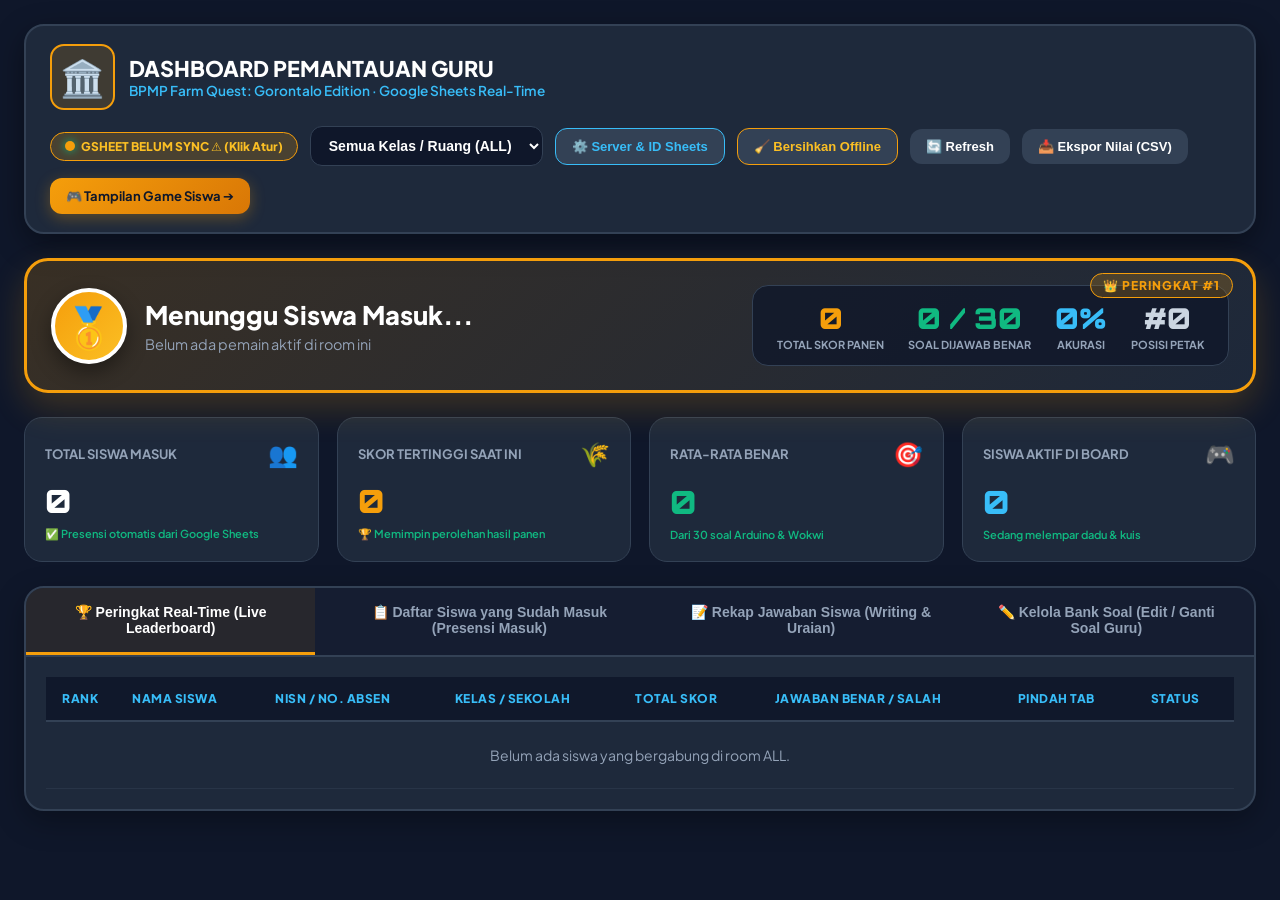
<file: dashboard-guru.html>
<!DOCTYPE html>
<html lang="id">
<head>
  <meta charset="UTF-8">
  <meta name="viewport" content="width=device-width, initial-scale=1.0">
  <title>Dashboard Guru · Pemantauan Multi-Player BPMP Farm Quest Gorontalo</title>
  
  <!-- Google Fonts -->
  <link rel="preconnect" href="https://fonts.googleapis.com">
  <link rel="preconnect" href="https://fonts.gstatic.com" crossorigin>
  <link href="https://fonts.googleapis.com/css2?family=Orbitron:wght@700;900&family=Plus+Jakarta+Sans:wght@500;600;700;800&display=swap" rel="stylesheet">

  <style>
    :root {
      --bg-dark: #0f172a;
      --card-bg: #1e293b;
      --card-border: #334155;
      --bpmp-gold: #f59e0b;
      --bpmp-green: #10b981;
      --bpmp-blue: #38bdf8;
      --bpmp-red: #ef4444;
      --text-main: #f8fafc;
      --text-muted: #94a3b8;
    }

    * { box-sizing: border-box; margin: 0; padding: 0; }
    body {
      background: var(--bg-dark);
      color: var(--text-main);
      font-family: 'Plus Jakarta Sans', system-ui, sans-serif;
      min-height: 100vh;
      padding: 24px;
    }

    /* Top Navigation Header */
    .dashboard-header {
      display: flex;
      justify-content: space-between;
      align-items: center;
      flex-wrap: wrap;
      gap: 16px;
      background: var(--card-bg);
      border: 2px solid var(--card-border);
      border-radius: 20px;
      padding: 18px 24px;
      margin-bottom: 24px;
      box-shadow: 0 10px 30px rgba(0,0,0,0.4);
    }

    .brand-title-area {
      display: flex;
      align-items: center;
      gap: 14px;
    }

    .brand-logo-icon {
      font-size: 36px;
      background: rgba(245, 158, 11, 0.15);
      border: 2px solid var(--bpmp-gold);
      border-radius: 14px;
      padding: 8px;
      display: flex;
      align-items: center;
      justify-content: center;
    }

    .brand-h1 {
      font-size: 1.35rem;
      font-weight: 800;
      color: #fff;
      display: flex;
      align-items: center;
      gap: 8px;
    }

    .brand-sub {
      font-size: 0.85rem;
      color: var(--bpmp-blue);
      font-weight: 600;
    }

    /* Room & Sync Controls */
    .controls-group {
      display: flex;
      align-items: center;
      gap: 12px;
      flex-wrap: wrap;
    }

    .room-selector {
      background: #0f172a;
      border: 1px solid var(--card-border);
      color: #fff;
      padding: 10px 14px;
      border-radius: 12px;
      font-size: 14px;
      font-weight: 700;
      outline: none;
    }

    .btn-action {
      background: var(--card-border);
      color: #fff;
      border: none;
      border-radius: 12px;
      padding: 10px 16px;
      font-size: 13px;
      font-weight: 700;
      cursor: pointer;
      display: flex;
      align-items: center;
      gap: 6px;
      transition: all 0.2s;
    }

    .btn-action:hover {
      background: #475569;
      transform: translateY(-2px);
    }

    .btn-gold {
      background: linear-gradient(135deg, #f59e0b, #d97706);
      color: #0f172a;
      box-shadow: 0 4px 15px rgba(245, 158, 11, 0.3);
    }

    .btn-gold:hover {
      filter: brightness(1.15);
    }

    .live-indicator {
      display: flex;
      align-items: center;
      gap: 6px;
      background: rgba(16, 185, 129, 0.15);
      border: 1px solid var(--bpmp-green);
      color: var(--bpmp-green);
      font-size: 12px;
      font-weight: 800;
      padding: 6px 14px;
      border-radius: 20px;
    }

    .pulse-dot {
      width: 10px;
      height: 10px;
      background-color: var(--bpmp-green);
      border-radius: 50%;
      box-shadow: 0 0 10px var(--bpmp-green);
      animation: pulse 1.5s infinite;
    }

    @keyframes pulse {
      0%, 100% { opacity: 1; transform: scale(1); }
      50% { opacity: 0.4; transform: scale(1.3); }
    }

    /* SPOTLIGHT JUARA 1 (URUTAN PERTAMA) */
    .spotlight-leader-card {
      background: linear-gradient(135deg, rgba(245, 158, 11, 0.18) 0%, rgba(30, 41, 59, 0.95) 100%);
      border: 3px solid var(--bpmp-gold);
      border-radius: 24px;
      padding: 24px;
      margin-bottom: 24px;
      display: flex;
      align-items: center;
      justify-content: space-between;
      flex-wrap: wrap;
      gap: 20px;
      position: relative;
      overflow: hidden;
      box-shadow: 0 15px 35px rgba(245, 158, 11, 0.2);
    }

    .spotlight-leader-card::before {
      content: "👑 PERINGKAT #1";
      position: absolute;
      top: 12px;
      right: 20px;
      font-size: 12px;
      font-weight: 900;
      color: var(--bpmp-gold);
      background: rgba(245, 158, 11, 0.2);
      border: 1px solid var(--bpmp-gold);
      padding: 4px 12px;
      border-radius: 20px;
      letter-spacing: 1px;
    }

    .leader-profile {
      display: flex;
      align-items: center;
      gap: 18px;
    }

    .leader-avatar-circle {
      width: 76px;
      height: 76px;
      border-radius: 50%;
      background: linear-gradient(135deg, #f59e0b, #fbbf24);
      border: 4px solid #fff;
      display: flex;
      align-items: center;
      justify-content: center;
      font-size: 40px;
      box-shadow: 0 8px 20px rgba(0,0,0,0.4);
    }

    .leader-name {
      font-size: 1.6rem;
      font-weight: 900;
      color: #fff;
      margin-bottom: 4px;
    }

    .leader-meta {
      font-size: 0.9rem;
      color: var(--text-muted);
    }

    .leader-scores {
      display: flex;
      gap: 24px;
      background: rgba(15, 23, 42, 0.8);
      border: 1px solid var(--card-border);
      border-radius: 16px;
      padding: 14px 24px;
      text-align: center;
    }

    .leader-metric-val {
      font-size: 1.8rem;
      font-weight: 900;
      color: var(--bpmp-gold);
      font-family: 'Orbitron', monospace;
    }

    .leader-metric-lbl {
      font-size: 11px;
      font-weight: 700;
      color: var(--text-muted);
      text-transform: uppercase;
      margin-top: 2px;
    }

    /* 4 Metric Stat Cards */
    .metrics-grid {
      display: grid;
      grid-template-columns: repeat(auto-fit, minmax(220px, 1fr));
      gap: 18px;
      margin-bottom: 24px;
    }

    .metric-card {
      background: var(--card-bg);
      border: 1px solid var(--card-border);
      border-radius: 18px;
      padding: 20px;
      display: flex;
      flex-direction: column;
      justify-content: space-between;
    }

    .metric-header {
      display: flex;
      justify-content: space-between;
      align-items: center;
      margin-bottom: 12px;
    }

    .metric-title {
      font-size: 13px;
      font-weight: 700;
      color: var(--text-muted);
    }

    .metric-icon {
      font-size: 24px;
    }

    .metric-value {
      font-size: 2rem;
      font-weight: 900;
      color: #fff;
      font-family: 'Orbitron', sans-serif;
    }

    .metric-footer {
      font-size: 11px;
      color: var(--bpmp-green);
      font-weight: 600;
      margin-top: 6px;
    }

    /* Main Table Container & Tabs */
    .content-card {
      background: var(--card-bg);
      border: 2px solid var(--card-border);
      border-radius: 20px;
      overflow: hidden;
      box-shadow: 0 10px 30px rgba(0,0,0,0.3);
    }

    .tabs-header {
      display: flex;
      border-bottom: 2px solid var(--card-border);
      background: rgba(15, 23, 42, 0.6);
    }

    .tab-btn {
      padding: 16px 24px;
      background: transparent;
      border: none;
      color: var(--text-muted);
      font-size: 14px;
      font-weight: 800;
      cursor: pointer;
      display: flex;
      align-items: center;
      gap: 8px;
      border-bottom: 3px solid transparent;
      transition: all 0.2s;
    }

    .tab-btn.active {
      color: #fff;
      border-bottom-color: var(--bpmp-gold);
      background: rgba(245, 158, 11, 0.08);
    }

    .tab-content {
      display: none;
      padding: 20px;
    }

    .tab-content.active {
      display: block;
    }

    /* Tables */
    .styled-table {
      width: 100%;
      border-collapse: collapse;
      text-align: left;
    }

    .styled-table th {
      background: rgba(15, 23, 42, 0.9);
      color: var(--bpmp-blue);
      font-size: 12px;
      font-weight: 800;
      text-transform: uppercase;
      letter-spacing: 0.5px;
      padding: 14px 16px;
      border-bottom: 2px solid var(--card-border);
    }

    .styled-table td {
      padding: 14px 16px;
      border-bottom: 1px solid rgba(51, 65, 85, 0.5);
      font-size: 14px;
      color: #cbd5e1;
    }

    .styled-table tr:hover {
      background: rgba(51, 65, 85, 0.3);
    }

    .rank-badge {
      display: inline-flex;
      align-items: center;
      justify-content: center;
      width: 32px;
      height: 32px;
      border-radius: 50%;
      font-weight: 900;
      font-size: 14px;
    }

    .rank-1 { background: #f59e0b; color: #0f172a; box-shadow: 0 0 10px rgba(245, 158, 11, 0.6); }
    .rank-2 { background: #94a3b8; color: #0f172a; }
    .rank-3 { background: #b45309; color: #fff; }
    .rank-other { background: #334155; color: #cbd5e1; }

    .accuracy-bar-box {
      display: flex;
      align-items: center;
      gap: 8px;
    }

    .accuracy-bar {
      width: 90px;
      height: 8px;
      background: #ef4444;
      border-radius: 4px;
      overflow: hidden;
    }

    .accuracy-fill {
      height: 100%;
      background: #10b981;
    }

    .status-pill {
      display: inline-block;
      padding: 4px 10px;
      border-radius: 12px;
      font-size: 11px;
      font-weight: 800;
    }

    .status-playing { background: rgba(56, 189, 248, 0.15); color: #38bdf8; border: 1px solid #38bdf8; }
    .status-finished { background: rgba(16, 185, 129, 0.15); color: #34d399; border: 1px solid #10b981; }
    .status-online { background: rgba(245, 158, 11, 0.15); color: #fbbf24; border: 1px solid #f59e0b; }

    @media (max-width: 768px) {
      .dashboard-header { flex-direction: column; align-items: flex-start; }
      .spotlight-leader-card { flex-direction: column; align-items: flex-start; }
      .leader-scores { width: 100%; justify-content: space-around; }
    }
  </style>
</head>
<body>

  <!-- Top Header Navigation -->
  <header class="dashboard-header">
    <div class="brand-title-area">
      <div class="brand-logo-icon">🏛️</div>
      <div>
        <h1 class="brand-h1">DASHBOARD PEMANTAUAN GURU</h1>
        <div class="brand-sub">BPMP Farm Quest: Gorontalo Edition · Google Sheets Real-Time</div>
      </div>
    </div>

    <!-- Controls -->
    <div class="controls-group">
      <div id="indicator-sync" class="live-indicator" style="cursor: pointer;" title="Klik untuk membuka Konfigurasi Server / Sheets">
        <span class="pulse-dot"></span>
        <span id="live-status-text">MENGECEK KONEKSI...</span>
      </div>

      <select id="select-room-id" class="room-selector">
        <option value="ALL" selected>Semua Kelas / Ruang (ALL)</option>
        <option value="SMP-VII-A">Kelas VII-A (SMP)</option>
        <option value="SMP-VII-B">Kelas VII-B (SMP)</option>
        <option value="SMA-SNT-XA">Kelas X-A (SMA)</option>
        <option value="SMA-SNT-XB">Kelas X-B (SMA)</option>
        <option value="ENG-CLASS-A">Kelas Bahasa Inggris</option>
      </select>

      <button id="btn-open-config-modal" class="btn-action" style="border: 1px solid var(--bpmp-blue); color: #38bdf8;">
        ⚙️ Server & ID Sheets
      </button>

      <button id="btn-clear-offline" class="btn-action" style="border: 1px solid #f59e0b; color: #fbbf24;" title="Hapus nama siswa yang sudah selesai atau tidak aktif">
        🧹 Bersihkan Offline
      </button>

      <button id="btn-manual-refresh" class="btn-action">
        🔄 Refresh
      </button>

      <button id="btn-export-csv" class="btn-action">
        📥 Ekspor Nilai (CSV)
      </button>

      <a id="nav-btn-game-siswa" href="./" target="_blank" class="btn-action btn-gold" style="text-decoration: none;">
        🎮 Tampilan Game Siswa ➔
      </a>
    </div>
  </header>

  <!-- ========================================================================
       SPOTLIGHT JUARA 1 / URUTAN PERTAMA KARENA JAWAB BENAR
       ======================================================================== -->
  <section id="spotlight-leader-section" class="spotlight-leader-card">
    <div class="leader-profile">
      <div id="leader-avatar" class="leader-avatar-circle">🥇</div>
      <div>
        <div id="leader-name" class="leader-name">Menunggu Siswa Masuk...</div>
        <div id="leader-institution" class="leader-meta">Instansi: - · NIM/ID: -</div>
      </div>
    </div>

    <div class="leader-scores">
      <div>
        <div id="leader-score" class="leader-metric-val">0</div>
        <div class="leader-metric-lbl">Total Skor Panen</div>
      </div>
      <div>
        <div id="leader-correct" class="leader-metric-val" style="color: var(--bpmp-green);">0 / 30</div>
        <div class="leader-metric-lbl">Soal Dijawab Benar</div>
      </div>
      <div>
        <div id="leader-accuracy" class="leader-metric-val" style="color: var(--bpmp-blue);">0%</div>
        <div class="leader-metric-lbl">Akurasi</div>
      </div>
      <div>
        <div id="leader-tile" class="leader-metric-val" style="color: #cbd5e1;">#0</div>
        <div class="leader-metric-lbl">Posisi Petak</div>
      </div>
    </div>
  </section>

  <!-- ========================================================================
       4 STAT METRIC CARDS
       ======================================================================== -->
  <div class="metrics-grid">
    <!-- Card 1: Total Hadir / Masuk -->
    <div class="metric-card">
      <div class="metric-header">
        <span class="metric-title">TOTAL SISWA MASUK</span>
        <span class="metric-icon">👥</span>
      </div>
      <div id="metric-total-joined" class="metric-value">0</div>
      <div class="metric-footer">✅ Presensi otomatis dari Google Sheets</div>
    </div>

    <!-- Card 2: Skor Tertinggi -->
    <div class="metric-card">
      <div class="metric-header">
        <span class="metric-title">SKOR TERTINGGI SAAT INI</span>
        <span class="metric-icon">🌾</span>
      </div>
      <div id="metric-top-score" class="metric-value" style="color: var(--bpmp-gold);">0</div>
      <div class="metric-footer">🏆 Memimpin perolehan hasil panen</div>
    </div>

    <!-- Card 3: Rata-Rata Jawaban Benar -->
    <div class="metric-card">
      <div class="metric-header">
        <span class="metric-title">RATA-RATA BENAR</span>
        <span class="metric-icon">🎯</span>
      </div>
      <div id="metric-avg-correct" class="metric-value" style="color: var(--bpmp-green);">0</div>
      <div class="metric-footer">Dari 30 soal Arduino & Wokwi</div>
    </div>

    <!-- Card 4: Siswa Sedang Aktif -->
    <div class="metric-card">
      <div class="metric-header">
        <span class="metric-title">SISWA AKTIF DI BOARD</span>
        <span class="metric-icon">🎮</span>
      </div>
      <div id="metric-active-now" class="metric-value" style="color: var(--bpmp-blue);">0</div>
      <div class="metric-footer">Sedang melempar dadu & kuis</div>
    </div>
  </div>

  <!-- ========================================================================
       CONTENT TABS: LEADERBOARD & DAFTAR PRESENSI
       ======================================================================== -->
  <div class="content-card">
    <div class="tabs-header">
      <button class="tab-btn active" data-tab="tab-leaderboard">
        🏆 Peringkat Real-Time (Live Leaderboard)
      </button>
      <button class="tab-btn" data-tab="tab-attendance">
        📋 Daftar Siswa yang Sudah Masuk (Presensi Masuk)
      </button>
      <button class="tab-btn" data-tab="tab-answers">
        📝 Rekap Jawaban Siswa (Writing & Uraian)
      </button>
      <button class="tab-btn" data-tab="tab-questions">
        ✏️ Kelola Bank Soal (Edit / Ganti Soal Guru)
      </button>
    </div>

    <!-- TAB 1: LIVE LEADERBOARD -->
    <div id="tab-leaderboard" class="tab-content active">
      <table class="styled-table">
        <thead>
          <tr>
            <th style="width: 70px;">Rank</th>
            <th>Nama Siswa</th>
            <th>NISN / No. Absen</th>
            <th>Kelas / Sekolah</th>
            <th>Total Skor</th>
            <th>Jawaban Benar / Salah</th>
            <th>Pindah Tab</th>
            <th>Status</th>
          </tr>
        </thead>
        <tbody id="tbody-leaderboard">
          <tr>
            <td colspan="8" style="text-align: center; padding: 24px;">Memuat data papan peringkat...</td>
          </tr>
        </tbody>
      </table>
    </div>

    <!-- TAB 2: ATTENDANCE LIST (PRESENSI SISWA MASUK) -->
    <div id="tab-attendance" class="tab-content">
      <table class="styled-table">
        <thead>
          <tr>
            <th style="width: 60px;">No</th>
            <th>Waktu Masuk</th>
            <th>Nama Siswa</th>
            <th>NIM / NISN</th>
            <th>Instansi / Sekolah</th>
            <th>Avatar</th>
            <th>Status Keaktifan</th>
            <th>Aktivitas Terakhir</th>
          </tr>
        </thead>
        <tbody id="tbody-attendance">
          <tr>
            <td colspan="8" style="text-align: center; padding: 24px;">Memuat daftar siswa masuk...</td>
          </tr>
        </tbody>
      </table>
    </div>

    <!-- TAB 3: REKAP JAWABAN SISWA (WRITING, MENYIMAK VIDEO, & ESSAY) -->
    <div id="tab-answers" class="tab-content">
      <div style="display: flex; justify-content: space-between; align-items: center; margin-bottom: 14px; flex-wrap: wrap; gap: 10px;">
        <div>
          <h3 style="margin: 0; font-size: 15px; color: #38bdf8; font-weight: 800; display: flex; align-items: center; gap: 8px;">
            📝 Rekapitulasi Tulisan & Jawaban Siswa Live
          </h3>
          <p style="margin: 4px 0 0 0; font-size: 11.5px; color: #94a3b8;">
            Memantau hasil ketikan jawaban <b>Writing Essay</b>, uraian <b>Menyimak Video</b>, dan pilihan jawaban per posko siswa secara langsung.
          </p>
        </div>
        <div style="display: flex; gap: 8px; flex-wrap: wrap; align-items: center;">
          <input type="text" id="filter-answers-search" placeholder="🔍 Cari siswa / posko..." style="background: rgba(15,23,42,0.8); border: 1px solid var(--card-border); color: #fff; border-radius: 8px; padding: 7px 12px; font-size: 12px; outline: none; width: 180px;">
          <button id="btn-export-answers-csv" class="btn-action" style="padding: 7px 12px; font-size: 11.5px; background: rgba(16, 185, 129, 0.2); border: 1px solid #10b981; color: #34d399;">
            📥 Download CSV Jawaban
          </button>
          <a id="btn-open-sheet-answers" href="#" target="_blank" class="btn-action" style="background: #0284c7; color: #fff; font-size: 11.5px; text-decoration: none; padding: 7px 12px; display: inline-flex; align-items: center; gap: 5px;">
            📊 Buka Tab "Jawaban_Siswa" di Google Sheets ↗
          </a>
        </div>
      </div>

      <table class="styled-table">
        <thead>
          <tr>
            <th style="width: 50px;">No</th>
            <th style="width: 90px;">Waktu</th>
            <th>Nama Siswa</th>
            <th style="width: 90px;">Posko</th>
            <th>Kategori Soal</th>
            <th style="min-width: 250px;">Jawaban / Tulisan Siswa</th>
            <th>Pedoman Acuan Guru</th>
            <th style="width: 90px;">Status</th>
            <th style="width: 80px;">Poin</th>
          </tr>
        </thead>
        <tbody id="tbody-student-answers">
          <tr>
            <td colspan="9" style="text-align: center; padding: 24px; color: var(--text-muted);">
              Belum ada jawaban masuk dari siswa untuk sesi room ini. Jawaban writing & uraian siswa akan tampil otomatis di sini seketika siswa menekan kirim di posko game.
            </td>
          </tr>
        </tbody>
      </table>
    </div>

    <!-- TAB 4: KELOLA BANK SOAL (GURU) -->
    <div id="tab-questions" class="tab-content">
      <!-- PANEL KONEKSI GOOGLE SHEETS GURU -->
      <div style="background: linear-gradient(135deg, rgba(15, 23, 42, 0.95), rgba(30, 41, 59, 0.9)); border: 2px solid var(--bpmp-blue); border-radius: 16px; padding: 18px 22px; margin-bottom: 20px; box-shadow: 0 8px 24px rgba(0,0,0,0.35);">
        <div style="display: flex; justify-content: space-between; align-items: center; margin-bottom: 12px; flex-wrap: wrap; gap: 10px;">
          <div style="display: flex; align-items: center; gap: 10px;">
            <span style="font-size: 24px;">📊</span>
            <div>
              <h3 style="font-size: 16px; font-weight: 800; color: #fff; margin: 0;">Integrasi Otomatis Google Sheets Guru</h3>
              <p style="font-size: 12px; color: #94a3b8; margin: 2px 0 0 0;">Cukup masukkan ID atau Link Google Sheet Anda. Soal Listening (Audio TTS), Reading (Teks Bacaan), dan Writing otomatis terhubung ke game!</p>
            </div>
          </div>
          <div style="display: flex; align-items: center; gap: 8px;">
            <span id="gsheet-status-badge" style="background: rgba(100, 116, 139, 0.2); border: 1px solid #64748b; color: #94a3b8; font-size: 12px; font-weight: 800; padding: 4px 12px; border-radius: 20px;">
              ⚪ Belum Terhubung
            </span>
            <a id="btn-open-active-gsheet" href="#" target="_blank" style="display: none; background: rgba(56, 189, 248, 0.15); border: 1px solid #38bdf8; color: #38bdf8; font-size: 11.5px; font-weight: 700; text-decoration: none; padding: 4px 10px; border-radius: 8px;">
              ↗️ Buka Google Sheet
            </a>
          </div>
        </div>

        <div style="display: flex; gap: 12px; align-items: flex-end; flex-wrap: wrap; margin-bottom: 12px;">
          <div style="flex: 1; min-width: 170px;">
            <label style="display: block; font-size: 11.5px; font-weight: 800; color: #a855f7; margin-bottom: 5px;">
              🏫 Jenjang Kelas:
            </label>
            <select id="select-teacher-school-level" style="width: 100%; background: #0f172a; border: 1.5px solid #a855f7; color: #c084fc; font-size: 13px; font-weight: 800; padding: 10px 10px; border-radius: 8px; outline: none; cursor: pointer;">
              <optgroup label="Sekolah Dasar (SD)">
                <option value="sd_1">🎒 Kelas I SD</option>
                <option value="sd_2">🎒 Kelas II SD</option>
                <option value="sd_3">🎒 Kelas III SD</option>
                <option value="sd_4">🎒 Kelas IV SD</option>
                <option value="sd_5">🎒 Kelas V SD</option>
                <option value="sd_6">🎒 Kelas VI SD</option>
              </optgroup>
              <optgroup label="Sekolah Menengah Pertama (SMP)">
                <option value="smp_7" selected>📘 Kelas VII SMP</option>
                <option value="smp_8">📗 Kelas VIII SMP</option>
                <option value="smp_9">📙 Kelas IX SMP</option>
              </optgroup>
              <optgroup label="Sekolah Menengah Atas (SMA / SMK)">
                <option value="sma_10">💻 Kelas X SMA</option>
                <option value="sma_11">🔬 Kelas XI SMA</option>
                <option value="sma_12">🎓 Kelas XII SMA</option>
              </optgroup>
            </select>
          </div>
          <div style="flex: 1; min-width: 170px;">
            <label style="display: block; font-size: 11.5px; font-weight: 800; color: #34d399; margin-bottom: 5px;">
              🔑 Kode Room Kelas (Untuk Siswa):
            </label>
            <input type="text" id="input-teacher-room-id" value="SMP-7A" placeholder="Contoh: SD-4A, SMP-7A, SMA-10A" style="width: 100%; background: #0f172a; border: 1.5px solid #10b981; color: #34d399; font-size: 13px; font-weight: 800; padding: 10px 12px; border-radius: 8px; outline: none; box-sizing: border-box; text-transform: uppercase;">
          </div>
          <div style="flex: 1.4; min-width: 240px;">
            <label style="display: block; font-size: 11.5px; font-weight: 800; color: var(--bpmp-gold); margin-bottom: 5px;">
              🏷️ Soal Mapel Apa? (Pilih / Tulis Bebas):
            </label>
            <div style="display: flex; gap: 6px;">
              <select id="select-teacher-mapel-preset" style="background: #0f172a; border: 1.5px solid var(--bpmp-gold); color: #fbbf24; font-size: 12.5px; font-weight: 800; padding: 10px 8px; border-radius: 8px; outline: none; cursor: pointer; max-width: 160px;">
                <option value="Bahasa Inggris — Reading, Writing & Listening" selected>🎧 B. Inggris</option>
                <option value="Bahasa Indonesia — Literasi Membaca & Menulis">🇮🇩 B. Indonesia</option>
                <option value="Matematika — Numerasi & Logika">📐 Matematika</option>
                <option value="IPAS (Ilmu Pengetahuan Alam & Sosial)">🌱 IPAS (SD)</option>
                <option value="Ilmu Pengetahuan Alam (IPA)">🔬 IPA</option>
                <option value="Ilmu Pengetahuan Sosial (IPS)">🌏 IPS</option>
                <option value="Pendidikan Pancasila & PKn">🦅 Pancasila / PKn</option>
                <option value="Informatika & IoT (Arduino Wokwi)">💻 Informatika</option>
                <option value="KKA (Poster Kampanye Digital)">📘 KKA</option>
                <option value="Pendidikan Agama & Budi Pekerti">🕌 Pend. Agama</option>
                <option value="PJOK (Pendidikan Jasmani)">⚽ PJOK</option>
                <option value="Seni Budaya & Prakarya">🎨 Seni Budaya</option>
                <option value="custom">✍️ Tulis Sendiri...</option>
              </select>
              <input type="text" id="input-teacher-mapel-name" value="Bahasa Inggris — Reading, Writing & Listening" placeholder="Nama Mapel" style="flex: 1; background: #0f172a; border: 1.5px solid var(--bpmp-gold); color: #fff; font-size: 13px; font-weight: 700; padding: 10px 12px; border-radius: 8px; outline: none; box-sizing: border-box;">
            </div>
          </div>
          <div style="flex: 1.7; min-width: 260px;">
            <label style="display: block; font-size: 11.5px; font-weight: 800; color: #38bdf8; margin-bottom: 5px;">
              📊 ID atau Link Google Sheet Guru:
            </label>
            <input type="text" id="input-teacher-gsheet-id" placeholder="Paste ID Spreadsheet atau Link Lengkap (https://docs.google.com/spreadsheets/d/...)" style="width: 100%; background: #0f172a; border: 1.5px solid var(--bpmp-blue); color: #fff; font-size: 13px; font-weight: 600; padding: 10px 12px; border-radius: 8px; outline: none; box-sizing: border-box;">
          </div>
        </div>

        <div style="display: flex; gap: 10px; align-items: center; flex-wrap: wrap; margin-bottom: 14px;">
          <button id="btn-connect-and-fetch-gsheet" class="header-btn" style="background: linear-gradient(135deg, #0284c7, #0369a1); color: #fff; font-weight: 800; border: none; padding: 10px 16px; border-radius: 10px; cursor: pointer; display: flex; align-items: center; gap: 6px;">
            🔗 Hubungkan & Tarik Soal
          </button>
          <button id="btn-save-questions-to-gas" class="header-btn" style="background: linear-gradient(135deg, #10b981, #059669); color: #fff; font-weight: 800; border: none; padding: 10px 16px; border-radius: 10px; cursor: pointer; display: flex; align-items: center; gap: 6px;">
            💾 Simpan ke GSheet
          </button>
          <button id="btn-quick-copy-tsv" class="header-btn" style="background: linear-gradient(135deg, #f59e0b, #d97706); color: #0f172a; font-weight: 800; border: none; padding: 10px 16px; border-radius: 10px; cursor: pointer; display: flex; align-items: center; gap: 6px;" title="Salin seluruh soal yang ada ke clipboard, lalu paste di sel A1 Google Sheet Anda">
            📋 Salin Bank Soal ke Sheet (Paste ke A1)
          </button>
          <button id="btn-copy-game-share-link" class="header-btn" style="background: rgba(168, 85, 247, 0.2); border: 1px solid #a855f7; color: #c084fc; font-weight: 700; padding: 10px 14px; border-radius: 10px; cursor: pointer;">
            🔗 Salin Link Game Siswa
          </button>
          <button id="btn-open-sheet-guide" class="header-btn" style="background: rgba(100, 116, 139, 0.2); border: 1px solid #64748b; color: #cbd5e1; font-weight: 700; padding: 10px 12px; border-radius: 10px; cursor: pointer;">
            ℹ️ Panduan Kolom
          </button>
        </div>

        <div style="font-size: 11.5px; color: #94a3b8; display: flex; align-items: center; gap: 14px; flex-wrap: wrap;">
          <span>💡 <b style="color: #cbd5e1;">Tips:</b> Pastikan Google Sheet Anda diatur akses <i>"Siapa saja yang memiliki link dapat melihat (Viewer)"</i> agar siswa dapat langsung membaca soal secara real-time!</span>
        </div>
      </div>

      <!-- KONTROL EDITOR BANK SOAL -->
      <div style="display: flex; justify-content: space-between; align-items: center; margin-bottom: 16px; flex-wrap: wrap; gap: 12px; background: rgba(15, 23, 42, 0.6); padding: 16px 20px; border-radius: 14px; border: 1px solid var(--card-border);">
        <div style="display: flex; flex-direction: column; gap: 8px;">
          <div style="display: flex; align-items: center; gap: 10px; flex-wrap: wrap;">
            <h3 style="font-size: 16px; color: #fff; margin: 0;">📝 Editor Bank Soal Guru (30 Posko Permainan)</h3>
            <span id="badge-question-count" style="background: rgba(2, 132, 199, 0.2); border: 1px solid #0284c7; color: #38bdf8; font-size: 11px; font-weight: 800; padding: 2px 8px; border-radius: 12px;">30 Soal Aktif</span>
          </div>
          <div style="display: flex; align-items: center; gap: 8px; flex-wrap: wrap;">
            <label style="font-size: 12px; font-weight: 800; color: var(--bpmp-gold);">Template Paket / Mata Pelajaran:</label>
            <select id="select-teacher-package" style="background: #0f172a; border: 2px solid var(--bpmp-gold); color: #fff; font-weight: 800; font-size: 13px; border-radius: 8px; padding: 6px 12px; outline: none; cursor: pointer;">
              <option value="english_all" selected>🎧 Bahasa Inggris — Reading, Writing & Listening TTS (30 Soal)</option>
              <option value="smp_kka_7">📘 SMP Kelas VII — KKA (Poster Kampanye Digital - 40 Soal)</option>
              <option value="sma_iot_10">💻 SMA Kelas X — Informatika & Arduino Wokwi (30 Soal)</option>
            </select>
          </div>
        </div>
        <div style="display: flex; gap: 8px; flex-wrap: wrap;">
          <button id="btn-load-default-questions" class="header-btn" style="background: rgba(2, 132, 199, 0.2); border-color: #0284c7; color: #38bdf8;">
            📥 Muat Template Paket
          </button>
          <button id="btn-add-new-question" class="header-btn" style="background: rgba(16, 185, 129, 0.2); border-color: #10b981; color: #34d399;">
            ➕ Tambah Soal
          </button>
        </div>
      </div>

      <div id="questions-save-status" style="display: none; padding: 12px 16px; border-radius: 10px; margin-bottom: 14px; font-size: 13px; font-weight: 700;"></div>

      <div id="questions-editor-list" style="display: flex; flex-direction: column; gap: 14px;">
        <!-- Card-card soal akan di-render di sini -->
      </div>
    </div>
  </div>

  <!-- Scripts -->
  <script src="js/questions.js"></script>
  <script src="js/gas-service.js"></script>

  <script>
    let currentRoom = "ALL";
    let refreshTimer = null;
    let latestData = null;

    // Tabs navigation
    document.querySelectorAll(".tab-btn").forEach(btn => {
      btn.addEventListener("click", () => {
        document.querySelectorAll(".tab-btn").forEach(b => b.classList.remove("active"));
        document.querySelectorAll(".tab-content").forEach(c => c.classList.remove("active"));
        btn.classList.add("active");
        document.getElementById(btn.dataset.tab).classList.add("active");
      });
    });

    // Room selector change
    const roomSelect = document.getElementById("select-room-id");
    roomSelect.addEventListener("change", (e) => {
      currentRoom = e.target.value;
      fetchDashboardData();
    });

    // Manual Refresh
    document.getElementById("btn-manual-refresh").addEventListener("click", () => {
      fetchDashboardData();
    });

    // Bersihkan Siswa Selesai / Offline
    document.getElementById("btn-clear-offline").addEventListener("click", async () => {
      if (confirm(`Bersihkan nama siswa yang berstatus FINISHED / OFFLINE di ruangan "${currentRoom}"?`)) {
        document.getElementById("btn-clear-offline").textContent = "⏳ Membersihkan...";
        await window.gasService.clearOfflinePlayers(currentRoom);
        fetchDashboardData();
        document.getElementById("btn-clear-offline").textContent = "🧹 Bersihkan Offline";
        alert("✅ Pemain offline telah dibersihkan dari daftar!");
      }
    });

    // Export to CSV
    document.getElementById("btn-export-csv").addEventListener("click", () => {
      if (!latestData || !latestData.leaderboard || latestData.leaderboard.length === 0) {
        alert("Belum ada data untuk diekspor!");
        return;
      }
      let csv = "Rank,Nama Lengkap,NIM/ID,Instansi,Total Skor,Jawaban Benar,Jawaban Salah,Petak,Status,Waktu Update\n";
      latestData.leaderboard.forEach((p, idx) => {
        csv += `"${idx + 1}","${p.name}","${p.nim}","${p.institution}","${p.score}","${p.correct}","${p.wrong}","Petak #${p.currentTile}","${p.status}","${p.lastPing}"\n`;
      });
      const blob = new Blob([csv], { type: "text/csv;charset=utf-8;" });
      const url = URL.createObjectURL(blob);
      const link = document.createElement("a");
      link.setAttribute("href", url);
      link.setAttribute("download", `Rekap_Nilai_BPMP_FarmQuest_${currentRoom}.csv`);
      link.click();
    });

    // Listen to local BroadcastChannel from active game tabs
    if (window.gasService.channel) {
      window.gasService.channel.onmessage = (event) => {
        console.log("[Dashboard] Broadcast received:", event.data);
        fetchDashboardData();
      };
    }

    async function fetchDashboardData() {
      const data = await window.gasService.fetchTeacherDashboard(currentRoom);
      latestData = data;
      renderDashboard(data);
      if (typeof syncStudentAnswersData === "function") {
        await syncStudentAnswersData(data);
      }
    }

    async function syncStudentAnswersData(dashData) {
      let remoteAnswers = [];
      if (dashData && Array.isArray(dashData.answers) && dashData.answers.length > 0) {
        remoteAnswers = dashData.answers;
      } else if (window.gasService && typeof window.gasService.fetchStudentAnswers === "function") {
        const curSheet = window.gasService.spreadsheetId || "";
        try {
          remoteAnswers = await window.gasService.fetchStudentAnswers(currentRoom, curSheet);
        } catch(e) {}
      }

      if (Array.isArray(remoteAnswers) && remoteAnswers.length > 0) {
        let hasNew = false;
        remoteAnswers.forEach(item => {
          const exists = studentAnswersList.some(a => 
            String(a.name).toLowerCase() === String(item.name).toLowerCase() && 
            String(a.poskoId) === String(item.poskoId) && 
            String(a.userAnswer) === String(item.userAnswer)
          );
          if (!exists) {
            studentAnswersList.unshift(item);
            hasNew = true;
          }
        });

        if (hasNew || studentAnswersList.length === 0) {
          if (studentAnswersList.length > 300) studentAnswersList = studentAnswersList.slice(0, 300);
          try {
            localStorage.setItem("cached_student_answers_" + currentRoom, JSON.stringify(studentAnswersList));
          } catch(e) {}
          renderStudentAnswers();
        }
      }
    }

    function renderDashboard(data) {
      // 0. Update Status Koneksi Google Sheets
      const statusText = document.getElementById("live-status-text");
      const pulseDot = document.querySelector(".pulse-dot");
      const liveIndicator = document.getElementById("indicator-sync");

      if (data && data._source === "google_sheets") {
        if (statusText) statusText.textContent = "GSHEET TERHUBUNG ✅";
        if (liveIndicator) {
          liveIndicator.style.background = "rgba(16, 185, 129, 0.2)";
          liveIndicator.style.borderColor = "var(--bpmp-green)";
          liveIndicator.style.color = "var(--bpmp-green)";
        }
        if (pulseDot) pulseDot.style.backgroundColor = "var(--bpmp-green)";
      } else {
        if (statusText) statusText.textContent = "GSHEET BELUM SYNC ⚠️ (Klik Atur)";
        if (liveIndicator) {
          liveIndicator.style.background = "rgba(245, 158, 11, 0.2)";
          liveIndicator.style.borderColor = "var(--bpmp-gold)";
          liveIndicator.style.color = "#fbbf24";
        }
        if (pulseDot) pulseDot.style.backgroundColor = "var(--bpmp-gold)";
      }

      // 1. Metric Stat Cards
      document.getElementById("metric-total-joined").textContent = data.totalJoined || 0;
      document.getElementById("metric-active-now").textContent = data.activeNow || 0;
      
      const leader = data.leader;
      if (leader) {
        document.getElementById("metric-top-score").textContent = leader.score;
      } else {
        document.getElementById("metric-top-score").textContent = "0";
      }

      // Calculate Average Correct
      if (data.leaderboard && data.leaderboard.length > 0) {
        const totalCorrect = data.leaderboard.reduce((acc, p) => acc + (p.correct || 0), 0);
        const avg = (totalCorrect / data.leaderboard.length).toFixed(1);
        document.getElementById("metric-avg-correct").textContent = `${avg} Soal`;
      } else {
        document.getElementById("metric-avg-correct").textContent = "0";
      }

      // 2. Spotlight Juara 1 (Urutan Pertama)
      if (leader && leader.name) {
        document.getElementById("leader-name").textContent = `🥇 ${leader.name}`;
        document.getElementById("leader-institution").textContent = `Instansi: ${leader.institution} · NIM/ID: ${leader.nim}`;
        document.getElementById("leader-score").textContent = leader.score;
        document.getElementById("leader-correct").textContent = `${leader.correct} / 30`;
        const acc = (leader.correct + leader.wrong > 0) 
          ? Math.round((leader.correct / (leader.correct + leader.wrong)) * 100) 
          : 0;
        document.getElementById("leader-accuracy").textContent = `${acc}%`;
        document.getElementById("leader-tile").textContent = `#${leader.currentTile}`;
      } else {
        document.getElementById("leader-name").textContent = "Menunggu Siswa Masuk...";
        document.getElementById("leader-institution").textContent = "Belum ada pemain aktif di room ini";
        document.getElementById("leader-score").textContent = "0";
        document.getElementById("leader-correct").textContent = "0 / 30";
        document.getElementById("leader-accuracy").textContent = "0%";
      }

      // 3. Tab 1: Leaderboard Table
      const tbLeaderboard = document.getElementById("tbody-leaderboard");
      tbLeaderboard.innerHTML = "";
      if (!data.leaderboard || data.leaderboard.length === 0) {
        tbLeaderboard.innerHTML = `<tr><td colspan="8" style="text-align: center; padding: 24px; color: var(--text-muted);">Belum ada siswa yang bergabung di room ${currentRoom}.</td></tr>`;
      } else {
        data.leaderboard.forEach((p, idx) => {
          const rank = idx + 1;
          const rankClass = rank === 1 ? "rank-1" : (rank === 2 ? "rank-2" : (rank === 3 ? "rank-3" : "rank-other"));
          const totalAnswered = (p.correct || 0) + (p.wrong || 0);
          const answered = (p.currentTile && p.currentTile > 0) ? p.currentTile : totalAnswered;
          const percent = totalAnswered > 0 ? ((p.correct || 0) / totalAnswered) * 100 : 0;
          const statusClass = p.status === "FINISHED" ? "status-finished" : (p.status === "PLAYING" ? "status-playing" : "status-online");

          const tr = document.createElement("tr");
          tr.innerHTML = `
            <td><span class="rank-badge ${rankClass}">#${rank}</span></td>
            <td><strong>${p.name}</strong> ${rank === 1 ? '👑' : ''}</td>
            <td><code>${p.nim}</code></td>
            <td>${p.institution}</td>
            <td><strong style="color: var(--bpmp-gold); font-size: 16px;">${p.score} Poin</strong></td>
            <td>
              <div style="font-size: 12px; font-weight: 800; color: #fff; margin-bottom: 3px;">
                ${answered} / 30 Soal Terjawab
              </div>
              <div class="accuracy-bar-box">
                <span style="color: var(--bpmp-green); font-weight: 700;">${p.correct}✓</span>
                <div class="accuracy-bar">
                  <div class="accuracy-fill" style="width: ${percent}%;"></div>
                </div>
                <span style="color: var(--bpmp-red); font-weight: 700;">${p.wrong}✗</span>
              </div>
            </td>
            <td>${(p.tabSwitches || 0) > 0 ? `<span style="background: rgba(239, 68, 68, 0.2); color: #f87171; border: 1px solid #ef4444; padding: 2px 8px; border-radius: 8px; font-weight: 800; font-size: 11px;">⚠️ ${p.tabSwitches}x Pindah</span>` : `<span style="color: #10b981; font-weight: 700; font-size: 11px;">0x (Aman)</span>`}</td>
            <td><span class="status-pill ${statusClass}">${p.status || 'ONLINE'}</span></td>
          `;
          tbLeaderboard.appendChild(tr);
        });
      }

      // 4. Tab 2: Attendance Table (Presensi Siswa Masuk)
      const tbAttendance = document.getElementById("tbody-attendance");
      tbAttendance.innerHTML = "";
      if (!data.players || data.players.length === 0) {
        tbAttendance.innerHTML = `<tr><td colspan="8" style="text-align: center; padding: 24px; color: var(--text-muted);">Belum ada data presensi siswa.</td></tr>`;
      } else {
        data.players.forEach((p, idx) => {
          const tr = document.createElement("tr");
          tr.innerHTML = `
            <td>${idx + 1}</td>
            <td>${p.registeredAt || p.lastPing || '-'}</td>
            <td><strong>${p.name}</strong></td>
            <td><code>${p.nim}</code></td>
            <td>${p.institution}</td>
            <td>${p.avatar === 'student_girl' ? '🧕 Pelajar Hijab' : (p.avatar === 'eco_expert' ? '🧑‍🔬 Peneliti Hijau' : '👨‍🌾 Petani Caping')}</td>
            <td><span class="status-pill status-online">${p.status || 'ONLINE'}</span></td>
            <td>${p.lastPing || '-'}</td>
          `;
          tbAttendance.appendChild(tr);
        });
      }
    }

    // ========================================================================
    // TAB 3: REKAPITULASI JAWABAN SISWA (WRITING, MENYIMAK VIDEO & PILIHAN GANDA)
    // ========================================================================
    let studentAnswersList = [];
    try {
      const cachedAns = localStorage.getItem("cached_student_answers_" + currentRoom);
      if (cachedAns) studentAnswersList = JSON.parse(cachedAns) || [];
    } catch(e) {}

    function renderStudentAnswers() {
      const tbAnswers = document.getElementById("tbody-student-answers");
      if (!tbAnswers) return;

      const filterVal = (document.getElementById("filter-answers-search") ? document.getElementById("filter-answers-search").value : "").toLowerCase().trim();
      const filtered = studentAnswersList.filter(item => {
        if (!filterVal) return true;
        return (
          String(item.name || "").toLowerCase().includes(filterVal) ||
          String(item.category || "").toLowerCase().includes(filterVal) ||
          String(item.poskoId || "").toLowerCase().includes(filterVal) ||
          String(item.userAnswer || "").toLowerCase().includes(filterVal)
        );
      });

      if (filtered.length === 0) {
        tbAnswers.innerHTML = `
          <tr>
            <td colspan="9" style="text-align: center; padding: 24px; color: var(--text-muted);">
              ${filterVal ? 'Tidak ada jawaban yang sesuai dengan pencarian.' : 'Belum ada jawaban masuk dari siswa. Jawaban tulisan writing & uraian video akan tampil otomatis di sini secara live!'}
            </td>
          </tr>
        `;
        return;
      }

      tbAnswers.innerHTML = "";
      filtered.forEach((ans, idx) => {
        const tr = document.createElement("tr");
        const isEssayType = ans.isEssay || String(ans.category).toLowerCase().includes("essay") || String(ans.category).toLowerCase().includes("writing") || String(ans.category).toLowerCase().includes("video");
        const statusBadge = ans.isCorrect 
          ? `<span style="background: rgba(16, 185, 129, 0.2); color: #34d399; border: 1px solid #10b981; padding: 2px 8px; border-radius: 6px; font-size: 11px; font-weight: 800;">${isEssayType ? '📝 TERSIMPAN' : '✅ BENAR'}</span>`
          : `<span style="background: rgba(239, 68, 68, 0.2); color: #f87171; border: 1px solid #ef4444; padding: 2px 8px; border-radius: 6px; font-size: 11px; font-weight: 800;">❌ SALAH</span>`;

        tr.innerHTML = `
          <td>${idx + 1}</td>
          <td style="color: #94a3b8; font-size: 11px;">${ans.time || '-'}</td>
          <td><strong>${ans.name}</strong><br><small style="color: #64748b;">${ans.nim || ''}</small></td>
          <td><span style="background: #1e293b; color: #38bdf8; font-weight: 800; padding: 2px 8px; border-radius: 6px; font-size: 11px;">Posko #${ans.poskoId}</span></td>
          <td style="font-size: 12px; font-weight: 700; color: #cbd5e1;">${ans.category || 'Materi Asesmen'}</td>
          <td>
            <div style="background: rgba(15, 23, 42, 0.85); border: 1px solid rgba(56, 189, 248, 0.3); border-radius: 8px; padding: 8px 10px; font-size: 12.5px; color: #fff; line-height: 1.4; white-space: pre-wrap; max-height: 120px; overflow-y: auto;">
              ${ans.userAnswer || '-'}
            </div>
          </td>
          <td style="font-size: 11.5px; color: #a7f3d0; max-width: 180px;">${ans.correctAnswer || '-'}</td>
          <td>${statusBadge}</td>
          <td><strong style="color: var(--bpmp-gold); font-size: 13px;">+${ans.scoreGained || (ans.isCorrect ? 20 : 0)}</strong></td>
        `;
        tbAnswers.appendChild(tr);
      });
    }

    // Listener Live Sinkronisasi Jawaban Siswa dari BroadcastChannel
    if (window.gasService && window.gasService.channel) {
      window.gasService.channel.addEventListener("message", (e) => {
        if (e.data && e.data.type === "PLAYER_PROGRESS" && e.data.player) {
          const p = e.data.player;
          if (p.lastAnswer) {
            const item = {
              time: p.timestamp || new Date().toLocaleTimeString("id-ID"),
              name: p.name || "Anonim",
              nim: p.nim || "-",
              poskoId: p.lastAnswer.poskoId || "-",
              category: p.lastAnswer.category || "Materi Asesmen",
              userAnswer: p.lastAnswer.userAnswer || "-",
              correctAnswer: p.lastAnswer.correctAnswer || "-",
              isCorrect: p.lastAnswer.isCorrect,
              isEssay: p.lastAnswer.isEssay,
              scoreGained: p.lastAnswer.scoreGained || 20
            };
            const exists = studentAnswersList.some(a => a.name === item.name && a.poskoId === item.poskoId && a.userAnswer === item.userAnswer);
            if (!exists) {
              studentAnswersList.unshift(item);
              if (studentAnswersList.length > 200) studentAnswersList.pop();
              try {
                localStorage.setItem("cached_student_answers_" + currentRoom, JSON.stringify(studentAnswersList));
              } catch(err) {}
              renderStudentAnswers();
            }
          }
        }
      });
    }

    // Filter pencarian jawaban siswa
    const filterAnswersInput = document.getElementById("filter-answers-search");
    if (filterAnswersInput) {
      filterAnswersInput.addEventListener("input", renderStudentAnswers);
    }

    // Tombol Export CSV Jawaban Siswa
    const btnExportAnswersCSV = document.getElementById("btn-export-answers-csv");
    if (btnExportAnswersCSV) {
      btnExportAnswersCSV.addEventListener("click", () => {
        if (studentAnswersList.length === 0) {
          alert("Belum ada data jawaban siswa untuk diekspor.");
          return;
        }
        let csv = "No,Waktu,Nama Siswa,NISN,Posko,Kategori Soal,Jawaban Siswa,Pedoman Acuan,Status,Poin\n";
        studentAnswersList.forEach((a, i) => {
          const clean = (str) => `"${String(str || '').replace(/"/g, '""')}"`;
          csv += `${i+1},${clean(a.time)},${clean(a.name)},${clean(a.nim)},Posko #${a.poskoId},${clean(a.category)},${clean(a.userAnswer)},${clean(a.correctAnswer)},${a.isCorrect ? 'BENAR' : 'SALAH'},${a.scoreGained || 20}\n`;
        });
        const blob = new Blob([csv], { type: "text/csv;charset=utf-8;" });
        const url = URL.createObjectURL(blob);
        const a = document.createElement("a");
        a.href = url;
        a.download = `Rekap_Jawaban_Siswa_${currentRoom}_${Date.now()}.csv`;
        a.click();
        URL.revokeObjectURL(url);
      });
    }

    // Render awal tabel jawaban
    renderStudentAnswers();

    // Auto-refresh loop every 4 seconds
    fetchDashboardData();
    refreshTimer = setInterval(fetchDashboardData, 4000);

    // ========================================================================
    // LOGIKA EDITOR BANK SOAL GURU MULTI-JENJANG & BAHASA INGGRIS TTS
    // ========================================================================
    let teacherQuestions = [];
    let currentTeacherPackage = "english_all"; // Default ke Bahasa Inggris (Listening, Reading, Writing)

    // Inisialisasi awal UI Google Sheets
    function updateGSheetStatusUI() {
      const gsheetInput = document.getElementById("input-teacher-gsheet-id");
      const statusBadge = document.getElementById("gsheet-status-badge");
      const openSheetBtn = document.getElementById("btn-open-active-gsheet");
      const sheetAnswersBtn = document.getElementById("btn-open-sheet-answers");
      const curSheet = window.gasService ? window.gasService.spreadsheetId : "";

      if (curSheet) {
        if (gsheetInput && !gsheetInput.value) gsheetInput.value = curSheet;
        if (statusBadge) {
          statusBadge.innerHTML = `🟢 Terhubung: <code style="color:#38bdf8; font-weight:700;">${curSheet.substring(0, 8)}...</code>`;
          statusBadge.style.background = "rgba(16, 185, 129, 0.2)";
          statusBadge.style.borderColor = "#10b981";
          statusBadge.style.color = "#34d399";
        }
        if (openSheetBtn) {
          openSheetBtn.style.display = "inline-flex";
          openSheetBtn.href = `https://docs.google.com/spreadsheets/d/${curSheet}/edit`;
        }
        if (sheetAnswersBtn) {
          sheetAnswersBtn.style.display = "inline-flex";
          sheetAnswersBtn.href = `https://docs.google.com/spreadsheets/d/${curSheet}/edit`;
        }
      } else {
        if (statusBadge) {
          statusBadge.innerHTML = "⚪ Template Bawaan (Belum Terhubung Sheet)";
          statusBadge.style.background = "rgba(100, 116, 139, 0.2)";
          statusBadge.style.borderColor = "#64748b";
          statusBadge.style.color = "#94a3b8";
        }
        if (openSheetBtn) {
          openSheetBtn.style.display = "none";
        }
        if (sheetAnswersBtn) {
          sheetAnswersBtn.style.display = "none";
        }
      }
    }

    // Listener realtime saat input ID Google Sheet diketik atau dipaste
    const teacherSheetInputEl = document.getElementById("input-teacher-gsheet-id");
    if (teacherSheetInputEl) {
      teacherSheetInputEl.addEventListener("input", (e) => {
        const val = e.target.value.trim();
        if (val) {
          window.gasService.setCustomConfig(null, val);
          updateGSheetStatusUI();
        }
      });
      teacherSheetInputEl.addEventListener("change", (e) => {
        const val = e.target.value.trim();
        if (val) {
          window.gasService.setCustomConfig(null, val);
          updateGSheetStatusUI();
        }
      });
    }

    function loadPackageQuestions(pkgId) {
      currentTeacherPackage = pkgId;
      const pkg = window.QUESTION_PACKAGES ? window.QUESTION_PACKAGES[pkgId] : null;
      if (pkg && Array.isArray(pkg.questions) && pkg.questions.length > 0) {
        teacherQuestions = JSON.parse(JSON.stringify(pkg.questions));
      } else {
        teacherQuestions = window.DEFAULT_QUESTIONS ? JSON.parse(JSON.stringify(window.DEFAULT_QUESTIONS)) : [];
      }
      renderQuestionsEditor();
    }

    const pkgSelectTeacher = document.getElementById("select-teacher-package");
    if (pkgSelectTeacher) {
      pkgSelectTeacher.value = currentTeacherPackage;
      pkgSelectTeacher.addEventListener("change", (e) => {
        loadPackageQuestions(e.target.value);
      });
    }

    function initQuestionsEditor() {
      updateGSheetStatusUI();
      // 1. Cek apakah ada soal tersimpan sebelumnya di local storage room ini
      try {
        const curRoom = (teacherRoomInputEl ? teacherRoomInputEl.value.trim().toUpperCase() : "") || currentRoom || "ROOM-01";
        const saved = localStorage.getItem("cached_room_questions_" + curRoom) || localStorage.getItem("cached_teacher_questions");
        if (saved) {
          const parsed = JSON.parse(saved);
          if (Array.isArray(parsed) && parsed.length > 0) {
            teacherQuestions = parsed;
          }
        }
      } catch (e) {}

      // 2. Jika belum ada, render paket template
      if (teacherQuestions.length === 0) {
        loadPackageQuestions(currentTeacherPackage);
      } else {
        renderQuestionsEditor();
      }
      
      // 3. Jika ada Google Sheet ID spesifik, coba tarik dari GViz secara background
      const curSheet = window.gasService ? window.gasService.spreadsheetId : "";
      if (curSheet) {
        window.gasService.fetchQuestions(curSheet).then((loaded) => {
          if (Array.isArray(loaded) && loaded.length > 0) {
            teacherQuestions = loaded;
            saveTeacherQuestionsLocally();
            renderQuestionsEditor();
          }
        }).catch(() => {});
      }
    }

    function renderQuestionsEditor() {
      const container = document.getElementById("questions-editor-list");
      const countBadge = document.getElementById("badge-question-count");
      if (countBadge) countBadge.textContent = `${teacherQuestions.length} Soal Aktif`;
      const quickBtn = document.getElementById("btn-quick-copy-tsv");
      if (quickBtn) quickBtn.innerHTML = `📋 Salin Bank Soal ke Sheet (${teacherQuestions.length} Soal)`;
      if (!container) return;
      container.innerHTML = "";

      const isEnglish = (currentTeacherPackage === "english_all");

      teacherQuestions.forEach((q, idx) => {
        const card = document.createElement("div");
        card.style.cssText = "background: rgba(30, 41, 59, 0.7); border: 1px solid var(--card-border); border-radius: 12px; padding: 14px; display: flex; flex-direction: column; gap: 10px;";

        const optA = (q.options && q.options[0]) ? (q.options[0].text || q.options[0]) : "";
        const optB = (q.options && q.options[1]) ? (q.options[1].text || q.options[1]) : "";
        const optC = (q.options && q.options[2]) ? (q.options[2].text || q.options[2]) : "";
        const optD = (q.options && q.options[3]) ? (q.options[3].text || q.options[3]) : "";
        const currentAns = (q.answer || "A").toString().trim();
        const qType = q.type || (q.videoUrl ? (q.options && q.options.length > 0 ? "video_listening" : "video_essay") : (q.audioText ? "listening" : (q.readingPassage ? "reading" : "standard")));
        const isEssay = (qType === "essay" || qType === "video_essay" || qType === "writing_essay");
        const isVideo = (qType === "video_listening" || qType === "video_essay" || Boolean(q.videoUrl));

        card.innerHTML = `
          <div style="display: flex; justify-content: space-between; align-items: center; border-bottom: 1px solid rgba(255,255,255,0.1); padding-bottom: 8px; flex-wrap: wrap; gap: 8px;">
            <div style="display: flex; align-items: center; gap: 8px; flex-wrap: wrap;">
              <span style="background: var(--bpmp-gold); color: #0f172a; font-weight: 900; font-size: 12px; padding: 2px 8px; border-radius: 6px;">#${idx + 1}</span>
              <input type="text" class="q-category-input" value="${q.category || 'Materi Asesmen'}" style="background: rgba(15,23,42,0.8); border: 1px solid var(--card-border); color: #38bdf8; font-weight: 700; border-radius: 6px; padding: 4px 8px; font-size: 12px; width: 200px;" placeholder="Kategori Topik">
              
              <div style="display: flex; align-items: center; gap: 4px;">
                <label style="font-size: 11px; color: #94a3b8;">Tipe Soal:</label>
                <select class="q-type-select" style="background: #0f172a; border: 1.5px solid #0284c7; color: #38bdf8; font-size: 11px; font-weight: 700; border-radius: 6px; padding: 3px 6px;">
                  <option value="standard" ${qType === 'standard' ? 'selected' : ''}>🔘 Standard (Pilihan Ganda)</option>
                  <option value="video_listening" ${qType === 'video_listening' ? 'selected' : ''}>🎥 Menyimak Video (Pilihan Ganda A-D)</option>
                  <option value="video_essay" ${qType === 'video_essay' ? 'selected' : ''}>🎥 Menyimak Video (Isian Menulis / Essay)</option>
                  <option value="listening" ${qType === 'listening' ? 'selected' : ''}>🎧 Menyimak Suara (Audio TTS)</option>
                  <option value="reading" ${qType === 'reading' ? 'selected' : ''}>📖 Reading (Bacaan)</option>
                  <option value="writing" ${qType === 'writing' ? 'selected' : ''}>✍️ Writing (Tata Bahasa Pilihan Ganda)</option>
                  <option value="writing_essay" ${qType === 'writing_essay' ? 'selected' : ''}>✍️ Writing (Menulis Kalimat / Paragraf Essay)</option>
                  <option value="essay" ${qType === 'essay' ? 'selected' : ''}>📝 Soal Essay / Uraian Bebas</option>
                </select>
              </div>
            </div>
            <button class="btn-delete-q" data-idx="${idx}" style="background: rgba(239, 68, 68, 0.2); border: 1px solid #ef4444; color: #f87171; border-radius: 6px; padding: 3px 8px; font-size: 11px; cursor: pointer;">🗑️ Hapus</button>
          </div>

          <!-- Bagian Khusus Menyimak Video (YouTube / Link Video) -->
          <div class="q-video-block" style="display: ${isVideo ? 'block' : 'none'}; background: rgba(56, 189, 248, 0.08); border: 1.5px dashed #38bdf8; border-radius: 8px; padding: 10px;">
            <div style="display: flex; justify-content: space-between; align-items: center; margin-bottom: 6px; flex-wrap: wrap; gap: 6px;">
              <label style="font-size: 11px; font-weight: 800; color: #38bdf8;">🎥 Link Video Pembelajaran (YouTube / Direct MP4 / Google Drive):</label>
              <button type="button" class="btn-preview-video" style="background: #0284c7; color: white; border: none; border-radius: 6px; padding: 4px 10px; font-size: 11px; font-weight: 800; cursor: pointer;">▶️ Uji Video</button>
            </div>
            <input type="text" class="q-video-url-input" value="${q.videoUrl || ''}" placeholder="Paste URL Video (contoh: https://www.youtube.com/watch?v=... atau https://youtu.be/...)" style="width: 100%; background: rgba(15,23,42,0.85); border: 1px solid var(--card-border); color: #fff; border-radius: 6px; padding: 7px 10px; font-size: 12px; font-family: inherit; box-sizing: border-box;">
            
            <!-- Pengaturan Aturan Putar Video dari Sisi Guru & Format Jawaban -->
            <div style="margin-top: 8px; display: flex; align-items: center; gap: 10px; flex-wrap: wrap; background: rgba(15,23,42,0.65); border: 1px solid rgba(56,189,248,0.3); border-radius: 6px; padding: 6px 10px;">
              <span style="font-size: 11px; font-weight: 800; color: #38bdf8;">Format Jawaban:</span>
              <label style="display: flex; align-items: center; gap: 5px; font-size: 11.5px; color: #e2e8f0; cursor: pointer; font-weight: 600;">
                <input type="radio" name="video_ans_mode_${idx}" value="mcq" ${!isEssay ? 'checked' : ''} class="video-mode-radio">
                <span>🔘 Pilihan Ganda (A-D)</span>
              </label>
              <label style="display: flex; align-items: center; gap: 5px; font-size: 11.5px; color: #c084fc; cursor: pointer; font-weight: 600;">
                <input type="radio" name="video_ans_mode_${idx}" value="essay" ${isEssay ? 'checked' : ''} class="video-mode-radio">
                <span>✍️ Isian Menulis (Uraian/Essay)</span>
              </label>

              <div style="margin-left: auto; display: flex; align-items: center; gap: 6px;">
                <label style="font-size: 11px; color: #94a3b8; font-weight: 700;">Batas Tonton Siswa:</label>
                <select class="q-max-video-plays-select" style="background: #0f172a; border: 1px solid var(--card-border); color: #38bdf8; font-size: 11px; border-radius: 6px; padding: 2px 6px;">
                  <option value="0" ${(!q.maxVideoPlays || q.maxVideoPlays == 0) ? 'selected' : ''}>♾️ Bebas (Tanpa Batas)</option>
                  <option value="1" ${q.maxVideoPlays == 1 ? 'selected' : ''}>1x Tonton</option>
                  <option value="2" ${q.maxVideoPlays == 2 ? 'selected' : ''}>2x Tonton Maksimal</option>
                  <option value="3" ${q.maxVideoPlays == 3 ? 'selected' : ''}>3x Tonton Maksimal</option>
                </select>
              </div>
            </div>
            <div style="font-size: 10.5px; color: #94a3b8; margin-top: 4px;">💡 <i>Siswa akan menyimak video di atas, kemudian menjawab melalui opsi pilihan ganda atau mengetik tulisan langsung.</i></div>
          </div>

          <!-- Bagian Khusus Audio Listening TTS -->
          <div class="q-listening-block" style="display: ${qType === 'listening' ? 'block' : 'none'}; background: rgba(14, 165, 233, 0.1); border: 1px dashed #38bdf8; border-radius: 8px; padding: 10px;">
            <div style="display: flex; justify-content: space-between; align-items: center; margin-bottom: 6px;">
              <label style="font-size: 11px; font-weight: 800; color: #38bdf8;">🎙️ Teks yang Dibacakan Audio TTS (Listening Script):</label>
              <button type="button" class="btn-preview-tts" style="background: #0284c7; color: white; border: none; border-radius: 6px; padding: 4px 10px; font-size: 11px; font-weight: 800; cursor: pointer;">🔊 Tes Suara TTS</button>
            </div>
            <textarea class="q-audio-text-input" style="width: 100%; min-height: 45px; background: rgba(15,23,42,0.8); border: 1px solid var(--card-border); color: #fff; border-radius: 6px; padding: 6px 8px; font-size: 12px; font-family: inherit; box-sizing: border-box;" placeholder="Ketik kalimat bahasa Inggris yang akan dibacakan oleh mesin Text-to-Speech...">${q.audioText || ''}</textarea>
            <div style="display: flex; gap: 12px; align-items: center; margin-top: 6px; flex-wrap: wrap;">
              <div style="display: flex; align-items: center; gap: 4px;">
                <label style="font-size: 11px; color: #94a3b8;">Kecepatan Suara:</label>
                <select class="q-audio-speed-select" style="background: #0f172a; border: 1px solid var(--card-border); color: #fff; font-size: 11px; border-radius: 6px; padding: 2px 6px;">
                  <option value="0.75" ${q.audioSpeed == 0.75 ? 'selected' : ''}>🐢 0.75x (Lambat)</option>
                  <option value="1.0" ${(!q.audioSpeed || q.audioSpeed == 1.0) ? 'selected' : ''}>▶️ 1.0x (Normal)</option>
                  <option value="1.25" ${q.audioSpeed == 1.25 ? 'selected' : ''}>⚡ 1.25x (Cepat)</option>
                </select>
              </div>
              <div style="display: flex; align-items: center; gap: 4px;">
                <label style="font-size: 11px; color: #94a3b8;">Batas Putar Murid:</label>
                <input type="number" class="q-max-plays-input" value="${q.maxPlays || 2}" min="1" max="5" style="width: 55px; background: #0f172a; border: 1px solid var(--card-border); color: #fff; font-size: 11px; border-radius: 6px; padding: 2px 6px;">
                <span style="font-size: 11px; color: #94a3b8;">Kali</span>
              </div>
            </div>
          </div>

          <!-- Bagian Khusus Teks Bacaan (Reading Passage) -->
          <div class="q-reading-block" style="display: ${qType === 'reading' ? 'block' : 'none'}; background: rgba(245, 158, 11, 0.1); border: 1px dashed #f59e0b; border-radius: 8px; padding: 10px;">
            <label style="font-size: 11px; font-weight: 800; color: #fbbf24; display: block; margin-bottom: 4px;">📖 Teks Bacaan Panjang (Reading Passage):</label>
            <textarea class="q-reading-passage-input" style="width: 100%; min-height: 50px; background: rgba(15,23,42,0.8); border: 1px solid var(--card-border); color: #fff; border-radius: 6px; padding: 6px 8px; font-size: 12px; font-family: inherit; box-sizing: border-box;" placeholder="Tuliskan teks narasi / artikel bacaan di sini...">${q.readingPassage || ''}</textarea>
          </div>

          <div>
            <label style="font-size: 11px; font-weight: 700; color: var(--text-muted); display: block; margin-bottom: 4px;">Teks Pertanyaan / Instruksi Soal:</label>
            <textarea class="q-text-input" style="width: 100%; min-height: 55px; background: rgba(15,23,42,0.8); border: 1px solid var(--card-border); color: #fff; border-radius: 8px; padding: 8px; font-size: 13px; font-family: inherit; resize: vertical; box-sizing: border-box;">${q.question || ''}</textarea>
          </div>

          <!-- 4 Opsi Jawaban (Khusus Pilihan Ganda) -->
          <div class="q-options-grid" style="display: ${isEssay ? 'none' : 'grid'}; grid-template-columns: repeat(auto-fit, minmax(200px, 1fr)); gap: 8px;">
            <div>
              <label style="font-size: 11px; font-weight: 700; color: #94a3b8;">Pilihan A:</label>
              <input type="text" class="q-opt-a" value="${optA}" style="width: 100%; background: rgba(15,23,42,0.8); border: 1px solid var(--card-border); color: #fff; border-radius: 6px; padding: 6px 8px; font-size: 12px; box-sizing: border-box;">
            </div>
            <div>
              <label style="font-size: 11px; font-weight: 700; color: #94a3b8;">Pilihan B:</label>
              <input type="text" class="q-opt-b" value="${optB}" style="width: 100%; background: rgba(15,23,42,0.8); border: 1px solid var(--card-border); color: #fff; border-radius: 6px; padding: 6px 8px; font-size: 12px; box-sizing: border-box;">
            </div>
            <div>
              <label style="font-size: 11px; font-weight: 700; color: #94a3b8;">Pilihan C:</label>
              <input type="text" class="q-opt-c" value="${optC}" style="width: 100%; background: rgba(15,23,42,0.8); border: 1px solid var(--card-border); color: #fff; border-radius: 6px; padding: 6px 8px; font-size: 12px; box-sizing: border-box;">
            </div>
            <div>
              <label style="font-size: 11px; font-weight: 700; color: #94a3b8;">Pilihan D:</label>
              <input type="text" class="q-opt-d" value="${optD}" style="width: 100%; background: rgba(15,23,42,0.8); border: 1px solid var(--card-border); color: #fff; border-radius: 6px; padding: 6px 8px; font-size: 12px; box-sizing: border-box;">
            </div>
          </div>

          <!-- Petunjuk Khusus Soal Essay -->
          <div class="q-essay-info-block" style="display: ${isEssay ? 'block' : 'none'}; background: rgba(168, 85, 247, 0.1); border: 1px solid #a855f7; border-radius: 8px; padding: 10px;">
            <div style="font-size: 11.5px; color: #c084fc; font-weight: 700;">
              📝 <b>Mode Soal Essay / Uraian Bebas:</b> Siswa akan mengetik langsung jawaban/uraian di dalam kotak teks game. Jawaban lengkap siswa otomatis tersimpan di sheet <b>"Jawaban_Siswa"</b> Google Sheet Anda.
            </div>
          </div>

          <!-- Baris Kunci Jawaban & Pembahasan -->
          <div style="display: flex; gap: 12px; align-items: center; flex-wrap: wrap;">
            <div class="q-mcq-key-block" style="display: ${isEssay ? 'none' : 'flex'}; align-items: center; gap: 6px;">
              <label style="font-size: 12px; font-weight: 800; color: var(--bpmp-gold);">Kunci Jawaban:</label>
              <select class="q-key-select" style="background: #0f172a; border: 2px solid var(--bpmp-gold); color: #fff; font-weight: 900; font-size: 13px; border-radius: 6px; padding: 4px 10px;">
                <option value="A" ${currentAns === 'A' ? 'selected' : ''}>A</option>
                <option value="B" ${currentAns === 'B' ? 'selected' : ''}>B</option>
                <option value="C" ${currentAns === 'C' ? 'selected' : ''}>C</option>
                <option value="D" ${currentAns === 'D' ? 'selected' : ''}>D</option>
              </select>
            </div>
            <div class="q-essay-key-block" style="display: ${isEssay ? 'block' : 'none'}; flex: 1.2; min-width: 220px;">
              <input type="text" class="q-essay-key-input" value="${q.answer || ''}" style="width: 100%; background: #0f172a; border: 1.5px solid #a855f7; color: #e9d5ff; border-radius: 6px; padding: 6px 10px; font-size: 12px; box-sizing: border-box;" placeholder="Pedoman Jawaban Acuan / Rubrik Guru">
            </div>
            <div style="flex: 1.5; min-width: 220px;">
              <input type="text" class="q-explanation-input" value="${q.explanation || ''}" style="width: 100%; background: rgba(15,23,42,0.8); border: 1px solid var(--card-border); color: #a7f3d0; border-radius: 6px; padding: 6px 10px; font-size: 12px; box-sizing: border-box;" placeholder="Pembahasan / Rubrik Penilaian Soal">
            </div>
          </div>
        `;

        // Switch tipe soal dinamis
        const typeSelect = card.querySelector(".q-type-select");
        const videoBlock = card.querySelector(".q-video-block");
        const listeningBlock = card.querySelector(".q-listening-block");
        const readingBlock = card.querySelector(".q-reading-block");
        const optionsGrid = card.querySelector(".q-options-grid");
        const essayInfoBlock = card.querySelector(".q-essay-info-block");
        const mcqKeyBlock = card.querySelector(".q-mcq-key-block");
        const essayKeyBlock = card.querySelector(".q-essay-key-block");

        const updateCardLayout = () => {
          const val = typeSelect.value;
          const isVid = (val === "video_listening" || val === "video_essay");
          const isNowEssay = (val === "essay" || val === "video_essay" || val === "writing_essay");

          videoBlock.style.display = isVid ? "block" : "none";
          listeningBlock.style.display = (val === "listening") ? "block" : "none";
          readingBlock.style.display = (val === "reading") ? "block" : "none";
          
          optionsGrid.style.display = isNowEssay ? "none" : "grid";
          essayInfoBlock.style.display = isNowEssay ? "block" : "none";
          mcqKeyBlock.style.display = isNowEssay ? "none" : "flex";
          essayKeyBlock.style.display = isNowEssay ? "block" : "none";

          const vRadios = card.querySelectorAll(".video-mode-radio");
          vRadios.forEach(r => {
            if (r.value === "essay") r.checked = isNowEssay;
            if (r.value === "mcq") r.checked = !isNowEssay;
          });
        };

        typeSelect.addEventListener("change", updateCardLayout);

        // Listener Radio Button Format Jawaban Video (Pilihan Ganda vs Isian Menulis)
        const videoRadios = card.querySelectorAll(".video-mode-radio");
        videoRadios.forEach(r => {
          r.addEventListener("change", (e) => {
            if (e.target.value === "essay") {
              typeSelect.value = "video_essay";
            } else {
              typeSelect.value = "video_listening";
            }
            updateCardLayout();
          });
        });

        // Tombol Tes Video
        const previewVideoBtn = card.querySelector(".btn-preview-video");
        if (previewVideoBtn) {
          previewVideoBtn.addEventListener("click", () => {
            const vidUrl = card.querySelector(".q-video-url-input").value.trim();
            if (!vidUrl) {
              alert("Silakan masukkan URL Video terlebih dahulu!");
              return;
            }
            window.open(vidUrl, "_blank");
          });
        }

        // Tombol Tes Suara TTS langsung dari Dashboard
        const previewBtn = card.querySelector(".btn-preview-tts");
        if (previewBtn) {
          previewBtn.addEventListener("click", () => {
            const script = card.querySelector(".q-audio-text-input").value;
            const speed = parseFloat(card.querySelector(".q-audio-speed-select").value) || 1.0;
            if (!script) {
              alert("Silakan masukkan teks audio terlebih dahulu!");
              return;
            }
            if (window.speechSynthesis) {
              window.speechSynthesis.cancel();
              const u = new SpeechSynthesisUtterance(script);
              u.rate = speed;
              u.lang = "en-US";
              window.speechSynthesis.speak(u);
            }
          });
        }

        card.querySelector(".btn-delete-q").addEventListener("click", () => {
          if (confirm(`Hapus soal nomor #${idx + 1}?`)) {
            syncDOMToQuestions();
            teacherQuestions.splice(idx, 1);
            renderQuestionsEditor();
          }
        });

        container.appendChild(card);
      });
    }

    function syncDOMToQuestions() {
      const cards = document.querySelectorAll("#questions-editor-list > div");
      const list = [];
      cards.forEach((card, idx) => {
        const cat = card.querySelector(".q-category-input").value;
        const qType = card.querySelector(".q-type-select").value;
        const isEssay = (qType === "essay" || qType === "video_essay" || qType === "writing_essay");
        const qText = card.querySelector(".q-text-input").value;
        const optA = card.querySelector(".q-opt-a") ? card.querySelector(".q-opt-a").value : "";
        const optB = card.querySelector(".q-opt-b") ? card.querySelector(".q-opt-b").value : "";
        const optC = card.querySelector(".q-opt-c") ? card.querySelector(".q-opt-c").value : "";
        const optD = card.querySelector(".q-opt-d") ? card.querySelector(".q-opt-d").value : "";
        
        let key = "A";
        if (isEssay) {
          key = card.querySelector(".q-essay-key-input") ? card.querySelector(".q-essay-key-input").value.trim() : "Rubrik Jawaban";
        } else {
          key = card.querySelector(".q-key-select") ? card.querySelector(".q-key-select").value : "A";
        }
        
        const exp = card.querySelector(".q-explanation-input").value;
        const videoUrl = card.querySelector(".q-video-url-input") ? card.querySelector(".q-video-url-input").value.trim() : "";
        const maxVideoPlays = card.querySelector(".q-max-video-plays-select") ? parseInt(card.querySelector(".q-max-video-plays-select").value, 10) : 0;
        const audioText = card.querySelector(".q-audio-text-input") ? card.querySelector(".q-audio-text-input").value : "";
        const audioSpeed = card.querySelector(".q-audio-speed-select") ? parseFloat(card.querySelector(".q-audio-speed-select").value) : 1.0;
        const maxPlays = card.querySelector(".q-max-plays-input") ? parseInt(card.querySelector(".q-max-plays-input").value) : 2;
        const readingPassage = card.querySelector(".q-reading-passage-input") ? card.querySelector(".q-reading-passage-input").value : "";

        const optionsArray = [];
        if (!isEssay) {
          optionsArray.push(
            { key: "A", text: optA },
            { key: "B", text: optB },
            { key: "C", text: optC },
            { key: "D", text: optD }
          );
        }

        list.push({
          id: idx + 1,
          type: qType,
          category: cat,
          question: qText,
          videoUrl: videoUrl,
          maxVideoPlays: maxVideoPlays,
          audioText: audioText,
          audioSpeed: audioSpeed,
          maxPlays: maxPlays,
          readingPassage: readingPassage,
          options: optionsArray,
          answer: key,
          explanation: exp
        });
      });
      teacherQuestions = list;
    }

    // Fungsi Penyimpanan Soal Guru Otomatis ke Local Storage & Broadcast Channel
    function saveTeacherQuestionsLocally() {
      syncDOMToQuestions();
      try {
        const curRoom = (teacherRoomInputEl ? teacherRoomInputEl.value.trim().toUpperCase() : "") || "ROOM-01";
        localStorage.setItem("cached_room_questions_" + curRoom, JSON.stringify(teacherQuestions));
        localStorage.setItem("cached_teacher_questions", JSON.stringify(teacherQuestions));
        if (window.gasService && window.gasService.channel) {
          window.gasService.channel.postMessage({
            type: "QUESTIONS_UPDATED",
            roomId: curRoom,
            questions: teacherQuestions
          });
        }
      } catch (e) {}
    }

    // Auto-save debounce saat guru mengetik atau mengubah soal di editor
    let editorDebounceTimer = null;
    const questionsEditorContainer = document.getElementById("questions-editor-list");
    if (questionsEditorContainer) {
      questionsEditorContainer.addEventListener("input", () => {
        clearTimeout(editorDebounceTimer);
        editorDebounceTimer = setTimeout(saveTeacherQuestionsLocally, 400);
      });
      questionsEditorContainer.addEventListener("change", () => {
        saveTeacherQuestionsLocally();
      });
    }

    document.getElementById("btn-add-new-question").addEventListener("click", () => {
      syncDOMToQuestions();
      teacherQuestions.push({
        id: teacherQuestions.length + 1,
        type: (currentTeacherPackage === "english_all" ? "listening" : "standard"),
        category: (currentTeacherPackage === "english_all" ? "Listening / Reading" : "Topik Baru"),
        question: "Tulis pertanyaan baru di sini...",
        audioText: (currentTeacherPackage === "english_all" ? "Listen carefully to this dialogue..." : ""),
        audioSpeed: 1.0,
        maxPlays: 2,
        readingPassage: "",
        options: [
          { key: "A", text: "Pilihan A" },
          { key: "B", text: "Pilihan B" },
          { key: "C", text: "Pilihan C" },
          { key: "D", text: "Pilihan D" }
        ],
        answer: "A",
        explanation: "Pembahasan untuk soal ini."
      });
      renderQuestionsEditor();
      window.scrollTo({ top: document.body.scrollHeight, behavior: 'smooth' });
    });

    document.getElementById("btn-load-default-questions").addEventListener("click", () => {
      if (confirm(`Muat ulang soal bawaan untuk paket terpilih (${currentTeacherPackage})?`)) {
        loadPackageQuestions(currentTeacherPackage);
      }
    });

    // Listener perubahan Jenjang Kelas Guru
    const schoolLevelSelectEl = document.getElementById("select-teacher-school-level");
    const teacherRoomInputEl = document.getElementById("input-teacher-room-id");
    if (schoolLevelSelectEl && teacherRoomInputEl) {
      schoolLevelSelectEl.addEventListener("change", (e) => {
        const val = e.target.value;
        const defaults = {
          "sd_1": "SD-1A",
          "sd_2": "SD-2A",
          "sd_3": "SD-3A",
          "sd_4": "SD-4A",
          "sd_5": "SD-5A",
          "sd_6": "SD-6A",
          "smp_7": "SMP-7A",
          "smp_8": "SMP-8A",
          "smp_9": "SMP-9A",
          "sma_10": "SMA-10A",
          "sma_11": "SMA-11A",
          "sma_12": "SMA-12A"
        };
        if (defaults[val] && (!teacherRoomInputEl.value || teacherRoomInputEl.value.startsWith("SD-") || teacherRoomInputEl.value.startsWith("SMP-") || teacherRoomInputEl.value.startsWith("SMA-") || teacherRoomInputEl.value.startsWith("INGGRIS-"))) {
          teacherRoomInputEl.value = defaults[val];
        }
      });
    }

    // Listener Preset Pilihan Mata Pelajaran Guru
    const mapelPresetSelectEl = document.getElementById("select-teacher-mapel-preset");
    const mapelNameInputEl = document.getElementById("input-teacher-mapel-name");
    const teacherPackageSelectEl = document.getElementById("select-teacher-package");
    if (mapelPresetSelectEl && mapelNameInputEl) {
      mapelPresetSelectEl.addEventListener("change", (e) => {
        const val = e.target.value;
        if (val === "custom") {
          mapelNameInputEl.value = "";
          mapelNameInputEl.focus();
        } else {
          mapelNameInputEl.value = val;
          // Sinkronkan ke paket editor soal jika sesuai
          if (teacherPackageSelectEl) {
            if (val.includes("Bahasa Inggris")) {
              teacherPackageSelectEl.value = "english_all";
              loadPackageQuestions("english_all");
            } else if (val.includes("Informatika")) {
              teacherPackageSelectEl.value = "sma_iot_10";
              loadPackageQuestions("sma_iot_10");
            } else if (val.includes("KKA")) {
              teacherPackageSelectEl.value = "smp_kka_7";
              loadPackageQuestions("smp_kka_7");
            }
          }
        }
      });
    }

    // --- Tombol Hubungkan & Tarik Soal dari Google Sheets ---
    document.getElementById("btn-connect-and-fetch-gsheet").addEventListener("click", async () => {
      const inputEl = document.getElementById("input-teacher-gsheet-id");
      const rawVal = inputEl ? inputEl.value.trim() : "";
      const statusEl = document.getElementById("questions-save-status");
      const roomId = teacherRoomInputEl ? (teacherRoomInputEl.value.trim().toUpperCase() || "ROOM-01") : "ROOM-01";
      const mapelVal = document.getElementById("input-teacher-mapel-name") ? document.getElementById("input-teacher-mapel-name").value.trim() : "Bahasa Inggris";
      const levelVal = schoolLevelSelectEl ? schoolLevelSelectEl.value : "smp_7";

      if (!rawVal) {
        alert("Silakan masukkan ID Spreadsheet atau link URL Google Sheets terlebih dahulu di kotak input!");
        if (inputEl) inputEl.focus();
        return;
      }

      statusEl.style.display = "block";
      statusEl.style.background = "rgba(2, 132, 199, 0.2)";
      statusEl.style.border = "1px solid #0284c7";
      statusEl.style.color = "#38bdf8";
      statusEl.innerHTML = `⏳ Sedang menghubungkan Room <b>${roomId}</b> ke Google Sheets...`;

      // Simpan config spreadsheet ID & tautkan ke Room ID
      window.gasService.setCustomConfig(null, rawVal);
      const cleanId = window.gasService.spreadsheetId;
      window.gasService.saveRoomConfig(roomId, cleanId, mapelVal, currentTeacherPackage, levelVal);
      updateGSheetStatusUI();

      try {
        const loadedQuestions = await window.gasService.fetchQuestions(cleanId);
        if (Array.isArray(loadedQuestions) && loadedQuestions.length > 0) {
          teacherQuestions = loadedQuestions;
          renderQuestionsEditor();
          statusEl.style.background = "rgba(16, 185, 129, 0.2)";
          statusEl.style.border = "1px solid #10b981";
          statusEl.style.color = "#34d399";
          statusEl.innerHTML = `✅ Berhasil! Room <b>${roomId}</b> (${mapelVal}) terhubung dengan <b>${loadedQuestions.length} soal</b> dari Google Sheet Anda! Siswa cukup memasukkan kode room <b>${roomId}</b>.`;
        } else {
          statusEl.style.background = "rgba(245, 158, 11, 0.2)";
          statusEl.style.border = "1px solid #f59e0b";
          statusEl.style.color = "#fbbf24";
          statusEl.innerHTML = `⚠️ Google Sheet terhubung ke Room <b>${roomId}</b>, namun tab <b>"Soal"</b> belum memiliki data baris soal.<br><br>💡 <b>Cara Mengisi Cepat:</b> Klik tombol kuning <b>"📋 Salin 30 Soal ke Sheet"</b> di atas, lalu buka Google Sheet Anda, klik pada sel <b>A1</b>, dan tekan <b>Paste (Ctrl+V / Cmd+V)</b>!`;
        }
      } catch (err) {
        statusEl.style.background = "rgba(239, 68, 68, 0.2)";
        statusEl.style.border = "1px solid #ef4444";
        statusEl.style.color = "#f87171";
        statusEl.innerHTML = `❌ Gagal mengambil soal: ${err.message}. Pastikan Google Sheet Anda diatur: <i>"Siapa saja yang memiliki link dapat melihat (Viewer)"</i>.`;
      }
    });

    // --- Tombol Cepat: Salin Seluruh 30 Soal ke Clipboard (Langsung Paste ke Sel A1 Google Sheet) ---
    const quickCopyBtn = document.getElementById("btn-quick-copy-tsv");
    if (quickCopyBtn) {
      quickCopyBtn.addEventListener("click", () => {
        syncDOMToQuestions();
        if (window.gasService && typeof window.gasService.exportQuestionsToTSV === "function") {
          const tsv = window.gasService.exportQuestionsToTSV(teacherQuestions);
          navigator.clipboard.writeText(tsv).then(() => {
            alert(`✅ ${teacherQuestions.length} SOAL BERHASIL DISALIN KE CLIPBOARD!\n\nLangkah mengisi Google Sheet Anda:\n1. Buka Google Sheet Anda\n2. Klik pada sel A1 (paling pojok kiri atas)\n3. Tekan tombol Paste (Ctrl+V di Windows atau Cmd+V di Mac)\n\nSemua kolom A sampai O (Menyimak Video, Listening TTS, Reading & Writing) akan otomatis terisi rapi!`);
          }).catch(() => {
            prompt("Salin seluruh teks soal berikut, lalu paste di sel A1 Google Sheet Anda:", tsv);
          });
        }
      });
    }

    // --- Helper Universal Pembuat URL Game Siswa (Bebas Masalah Routing Cloudflare Pages) ---
    function getStudentGameUrl(params = {}) {
      if (window.location.protocol === "file:") {
        const usp = new URLSearchParams(params);
        const q = usp.toString();
        return "index.html" + (q ? "?" + q : "");
      }
      let path = window.location.pathname;
      // Hapus /dashboard-guru atau /dashboard-guru.html di akhir URL
      path = path.replace(/\/dashboard-guru(\.html)?\/?$/i, "/");
      if (!path.endsWith("/")) {
        path = path.substring(0, path.lastIndexOf("/") + 1);
      }
      const base = window.location.origin + path;
      const url = new URL(base);
      for (const [k, v] of Object.entries(params)) {
        if (v !== undefined && v !== null && v !== "") {
          url.searchParams.set(k, v);
        }
      }
      return url.toString();
    }

    // Pastikan tombol nav atas mengarah ke URL root game siswa yang valid
    const navGameBtn = document.getElementById("nav-btn-game-siswa");
    if (navGameBtn) {
      navGameBtn.href = getStudentGameUrl();
    }

    // --- Salin Link Room Siswa (Siswa Cukup Masuk Menggunakan Kode Room) ---
    document.getElementById("btn-copy-game-share-link").addEventListener("click", () => {
      saveTeacherQuestionsLocally();

      const inputEl = document.getElementById("input-teacher-gsheet-id");
      const rawVal = inputEl ? inputEl.value.trim() : "";
      if (rawVal) {
        window.gasService.setCustomConfig(null, rawVal);
        updateGSheetStatusUI();
      }

      const mapelInputEl = document.getElementById("input-teacher-mapel-name");
      const mapelVal = mapelInputEl ? mapelInputEl.value.trim() : "Bahasa Inggris";
      const roomId = teacherRoomInputEl ? (teacherRoomInputEl.value.trim().toUpperCase() || "ROOM-01") : "ROOM-01";
      const levelVal = schoolLevelSelectEl ? schoolLevelSelectEl.value : "smp_7";
      const levelText = schoolLevelSelectEl ? schoolLevelSelectEl.options[schoolLevelSelectEl.selectedIndex].text : "SMP / SMA";
      const sheetId = window.gasService ? window.gasService.spreadsheetId : "";

      // Simpan konfigurasi room ke server dan local
      window.gasService.saveRoomConfig(roomId, sheetId, mapelVal, currentTeacherPackage, levelVal);

      const shareUrl = getStudentGameUrl({
        room: roomId,
        sheet: sheetId,
        mapel: mapelVal
      });

      navigator.clipboard.writeText(shareUrl).then(() => {
        alert(`✅ LINK GAME SISWA BERHASIL DISALIN!\n\n${shareUrl}\n\n🔑 Kode Room: ${roomId}\n🏷️ Mapel: ${mapelVal}\n🏫 Jenjang: ${levelText}\n\nSiswa yang membuka link ini akan langsung masuk ke Game Pembelajaran (bukan dashboard guru)!`);
      }).catch(() => {
        prompt("Salin link game berikut untuk siswa:", shareUrl);
      });
    });

    // --- Tombol Panduan Kolom Sheet ---
    const sheetGuideModal = document.getElementById("modal-sheet-guide");
    document.getElementById("btn-open-sheet-guide").addEventListener("click", () => {
      if (sheetGuideModal) sheetGuideModal.style.display = "flex";
    });

    // --- Simpan Soal ke Google Sheets ---
    document.getElementById("btn-save-questions-to-gas").addEventListener("click", async () => {
      const inputEl = document.getElementById("input-teacher-gsheet-id");
      const rawVal = inputEl ? inputEl.value.trim() : "";
      if (rawVal) {
        window.gasService.setCustomConfig(null, rawVal);
        updateGSheetStatusUI();
      }

      const curSheet = window.gasService ? window.gasService.spreadsheetId : "";
      if (!curSheet) {
        alert("Silakan masukkan ID atau link Google Sheets Anda terlebih dahulu di kotak input!");
        if (inputEl) inputEl.focus();
        return;
      }

      syncDOMToQuestions();
      const statusEl = document.getElementById("questions-save-status");
      statusEl.style.display = "block";
      statusEl.style.background = "rgba(2, 132, 199, 0.2)";
      statusEl.style.border = "1px solid #0284c7";
      statusEl.style.color = "#38bdf8";
      statusEl.innerHTML = `⏳ Sedang mengirim ${teacherQuestions.length} soal ke Google Sheets...`;

      try {
        const res = await window.gasService.saveQuestions(teacherQuestions, curSheet);
        statusEl.style.background = "rgba(16, 185, 129, 0.2)";
        statusEl.style.border = "1px solid #10b981";
        statusEl.style.color = "#34d399";
        statusEl.innerHTML = `✅ ${res.message || (teacherQuestions.length + " soal berhasil diproses!")}<br><br>💡 <i>Jika Google Sheet Anda dibuat dari akun email lain, Anda juga dapat menggunakan tombol kuning <b>'📋 Salin 30 Soal ke Sheet'</b> untuk memastikan isi sheet 100% langsung terisi di sel A1 tanpa kendala izin Google!</i>`;
      } catch (err) {
        statusEl.style.background = "rgba(245, 158, 11, 0.2)";
        statusEl.style.border = "1px solid #f59e0b";
        statusEl.style.color = "#fbbf24";
        statusEl.innerHTML = `⚠️ Pengiriman ke script backend: ${err.message}.<br><br>💡 <b>Solusi Pasti:</b> Klik tombol kuning <b>"📋 Salin 30 Soal ke Sheet"</b> di atas, lalu Paste (Ctrl+V) langsung di sel A1 Google Sheet Anda!`;
      }
    });

    // Inisialisasi Bank Soal langsung saat startup (0 detik instan)
    initQuestionsEditor();

    // Pastikan Bank Soal ter-render saat Tab dibuka
    document.querySelector('[data-tab="tab-questions"]').addEventListener("click", () => {
      if (teacherQuestions.length === 0) {
        initQuestionsEditor();
      }
    });

    // --- Modal Konfigurasi Server & Sheets Guru ---
    const configModal = document.getElementById("modal-server-config");
    const cfgSheetInput = document.getElementById("cfg-sheet-id");
    const cfgDepInput = document.getElementById("cfg-deployment-id");
    const cfgShareLink = document.getElementById("cfg-share-link");

    function updateShareLinkPreview() {
      const dep = cfgDepInput.value.trim();
      let sheet = cfgSheetInput.value.trim();
      const m = sheet.match(/\/spreadsheets\/d\/([a-zA-Z0-9_\-]+)/);
      if (m && m[1]) sheet = m[1];

      const params = {};
      if (dep && dep !== "AKfycbxLCx_3U0OkQa_iq92NJ22_J34qgXGx2YjfVQqTDRQjxKGn6ulugFcrt8IcHm_FDn4R") {
        params.id = dep;
      }
      if (sheet) {
        params.sheet = sheet;
      }
      if (currentTeacherPackage) {
        params.package = currentTeacherPackage;
      }
      const roomId = teacherRoomInputEl ? (teacherRoomInputEl.value.trim().toUpperCase() || "ROOM-01") : "ROOM-01";
      if (roomId) {
        params.room = roomId;
      }

      cfgShareLink.value = getStudentGameUrl(params);
    }

    const openCfgModal = () => {
      cfgSheetInput.value = window.gasService.spreadsheetId || "";
      cfgDepInput.value = window.gasService.deploymentId || "";
      updateShareLinkPreview();
      configModal.style.display = "flex";
    };

    document.getElementById("btn-open-config-modal").addEventListener("click", openCfgModal);
    const indicatorSyncEl = document.getElementById("indicator-sync");
    if (indicatorSyncEl) indicatorSyncEl.addEventListener("click", openCfgModal);

    const closeCfg = () => { configModal.style.display = "none"; };
    document.getElementById("btn-close-config-modal").addEventListener("click", closeCfg);
    document.getElementById("btn-close-config-modal-bottom").addEventListener("click", closeCfg);

    cfgSheetInput.addEventListener("input", updateShareLinkPreview);
    cfgDepInput.addEventListener("input", updateShareLinkPreview);

    document.getElementById("btn-copy-share-link").addEventListener("click", () => {
      cfgShareLink.select();
      navigator.clipboard.writeText(cfgShareLink.value).then(() => {
        alert("✅ Link berhasil disalin! Silakan bagikan link ini kepada siswa.");
      }).catch(() => {
        document.execCommand("copy");
        alert("✅ Link disalin!");
      });
    });

    document.getElementById("btn-save-config").addEventListener("click", () => {
      const dep = cfgDepInput.value.trim();
      const sheet = cfgSheetInput.value.trim();
      window.gasService.setCustomConfig(dep, sheet);
      alert("✅ Konfigurasi Server & Sheets berhasil disimpan! Dashboard akan memuat data sesuai ID Sheets ini.");
      closeCfg();
      loadDashboardData();
    });

    document.getElementById("btn-reset-config").addEventListener("click", () => {
      if (confirm("Reset konfigurasi kembali ke Server & Sheet Bawaan BPMP?")) {
        window.gasService.resetToDefaultConfig();
        cfgSheetInput.value = "";
        cfgDepInput.value = window.gasService.deploymentId;
        updateShareLinkPreview();
        alert("✅ Konfigurasi direset ke bawaan.");
        closeCfg();
        loadDashboardData();
      }
    });
  </script>

  <!-- Modal Konfigurasi Server / Sheets Guru -->
  <div id="modal-server-config" style="display:none; position:fixed; inset:0; background:rgba(0,0,0,0.85); z-index:9999; backdrop-filter:blur(6px); align-items:center; justify-content:center; padding:16px;">
    <div style="background:var(--card-bg); border:2px solid var(--bpmp-blue); border-radius:20px; max-width:620px; width:100%; padding:28px; box-shadow:0 20px 50px rgba(0,0,0,0.6); color:#fff; position:relative; max-height:90vh; overflow-y:auto;">
      <div style="display:flex; justify-content:space-between; align-items:center; margin-bottom:18px;">
        <h2 style="font-size:18px; font-weight:800; color:var(--bpmp-gold); display:flex; align-items:center; gap:8px;">
          ⚙️ Konfigurasi Server & Google Sheets Guru
        </h2>
        <button id="btn-close-config-modal" style="background:none; border:none; color:#94a3b8; font-size:24px; cursor:pointer;">&times;</button>
      </div>

      <p style="font-size:13px; color:var(--text-muted); line-height:1.5; margin-bottom:20px;">
        Game ini dapat digunakan secara <b>universal / general</b> untuk berbagai mapel (SMP, SMA, Bahasa Inggris, dll). Guru cukup mengganti <b>Spreadsheet ID</b> untuk mengarahkan nilai dan soal ke Google Sheet masing-masing!
      </p>

      <div style="display:flex; flex-direction:column; gap:16px; margin-bottom:24px;">
        <div>
          <label style="display:block; font-size:12px; font-weight:700; color:#38bdf8; margin-bottom:6px;">
            1. GOOGLE SPREADSHEET ID (Atau Full URL Google Sheet)
          </label>
          <input type="text" id="cfg-sheet-id" placeholder="Contoh: 1jixYqA... atau paste link https://docs.google.com/spreadsheets/d/..." style="width:100%; background:#0f172a; border:1px solid var(--card-border); border-radius:10px; padding:12px 14px; color:#fff; font-size:13px; outline:none; box-sizing:border-box;">
          <small style="display:block; color:#94a3b8; font-size:11px; margin-top:4px;">
            💡 <i>Kosongkan jika ingin memakai Sheet Bawaan Default. Pastikan Google Sheet ini sudah diberi izin akses (Share > Anyone with link can edit/viewer).</i>
          </small>
        </div>

        <div>
          <label style="display:block; font-size:12px; font-weight:700; color:#38bdf8; margin-bottom:6px;">
            2. WEB APP DEPLOYMENT ID (Opsional jika memakai backend script sendiri)
          </label>
          <input type="text" id="cfg-deployment-id" placeholder="AKfycbxLCx_3U0OkQa_iq92NJ22_J34qgXGx2YjfVQqTDRQjxKGn6ulugFcrt8IcHm_FDn4R" style="width:100%; background:#0f172a; border:1px solid var(--card-border); border-radius:10px; padding:12px 14px; color:#fff; font-size:13px; outline:none; box-sizing:border-box;">
        </div>

        <div style="background:rgba(15,23,42,0.8); border:1px dashed var(--bpmp-gold); border-radius:12px; padding:14px;">
          <label style="display:block; font-size:12px; font-weight:800; color:var(--bpmp-gold); margin-bottom:6px;">
            🔗 LINK KHUSUS UNTUK DIBAGIKAN KE SISWA:
          </label>
          <div style="display:flex; gap:8px;">
            <input type="text" id="cfg-share-link" readonly style="flex:1; background:#020617; border:1px solid #334155; border-radius:8px; padding:8px 12px; color:#34d399; font-size:12px; outline:none;" value="">
            <button id="btn-copy-share-link" class="btn-action btn-gold" style="padding:8px 14px; font-size:12px; white-space:nowrap;">📋 Salin Link</button>
          </div>
          <small style="display:block; color:#94a3b8; font-size:11px; margin-top:6px;">
            Siswa yang membuka link ini akan otomatis terhubung ke Sheet & paket soal guru tanpa perlu atur ID secara manual!
          </small>
        </div>
      </div>

      <div style="display:flex; justify-content:space-between; align-items:center; gap:12px; border-top:1px solid var(--card-border); padding-top:16px;">
        <button id="btn-reset-config" style="background:transparent; border:1px solid #ef4444; color:#ef4444; border-radius:10px; padding:10px 16px; font-size:13px; font-weight:700; cursor:pointer;">
          🔄 Reset Default
        </button>
        <div style="display:flex; gap:10px;">
          <button id="btn-close-config-modal-bottom" style="background:#334155; border:none; color:#fff; border-radius:10px; padding:10px 18px; font-size:13px; font-weight:700; cursor:pointer;">
            Batal
          </button>
          <button id="btn-save-config" class="btn-action btn-gold" style="padding:10px 20px; font-size:13px;">
            💾 Simpan Konfigurasi
          </button>
        </div>
      </div>
    </div>
  </div>

  <!-- Modal Panduan Struktur Kolom Google Sheets -->
  <div id="modal-sheet-guide" style="display:none; position:fixed; inset:0; background:rgba(0,0,0,0.85); z-index:9999; backdrop-filter:blur(6px); align-items:center; justify-content:center; padding:16px;">
    <div style="background:var(--card-bg); border:2px solid var(--bpmp-gold); border-radius:20px; max-width:760px; width:100%; padding:26px; box-shadow:0 20px 50px rgba(0,0,0,0.6); color:#fff; position:relative; max-height:90vh; overflow-y:auto;">
      <div style="display:flex; justify-content:space-between; align-items:center; margin-bottom:14px; border-bottom:1px solid rgba(255,255,255,0.1); padding-bottom:10px;">
        <h2 style="font-size:18px; font-weight:800; color:var(--bpmp-gold); margin:0; display:flex; align-items:center; gap:8px;">
          📋 Panduan Format Kolom Google Sheets (Tab "Soal")
        </h2>
        <button id="btn-close-sheet-guide" style="background:none; border:none; color:#94a3b8; font-size:24px; cursor:pointer;">&times;</button>
      </div>

      <p style="font-size:13px; color:#cbd5e1; line-height:1.6; margin-bottom:14px;">
        Guru dapat mengedit soal langsung di <b>Google Sheets</b> pada tab bernama <b><code>Soal</code></b> (atau sheet pertama). Sistem otomatis memetakan kolom A sampai N ke game:
      </p>

      <div style="overflow-x:auto; margin-bottom:18px;">
        <table style="width:100%; font-size:12px; border-collapse:collapse; background:rgba(15,23,42,0.8); border-radius:8px; overflow:hidden;">
          <thead>
            <tr style="background:#1e293b; color:#38bdf8; text-align:left;">
              <th style="padding:8px 10px; border-bottom:1px solid #334155;">Kolom</th>
              <th style="padding:8px 10px; border-bottom:1px solid #334155;">Nama Kolom</th>
              <th style="padding:8px 10px; border-bottom:1px solid #334155;">Fungsi & Format</th>
            </tr>
          </thead>
          <tbody>
            <tr><td style="padding:6px 10px; border-bottom:1px solid #334155;"><b>A</b></td><td style="padding:6px 10px; border-bottom:1px solid #334155;">ID Soal</td><td style="padding:6px 10px; border-bottom:1px solid #334155;">Nomor urut posko (1, 2, 3...)</td></tr>
            <tr><td style="padding:6px 10px; border-bottom:1px solid #334155;"><b>B</b></td><td style="padding:6px 10px; border-bottom:1px solid #334155;">Kategori / Topik</td><td style="padding:6px 10px; border-bottom:1px solid #334155;">Misal: <i>Listening: Daily Conversation</i>, <i>Reading: Recount</i>, <i>Writing: Grammar</i></td></tr>
            <tr><td style="padding:6px 10px; border-bottom:1px solid #334155;"><b>C</b></td><td style="padding:6px 10px; border-bottom:1px solid #334155;">Pertanyaan</td><td style="padding:6px 10px; border-bottom:1px solid #334155;">Kalimat pertanyaan asesmen yang dijawab siswa</td></tr>
            <tr><td style="padding:6px 10px; border-bottom:1px solid #334155;"><b>D</b></td><td style="padding:6px 10px; border-bottom:1px solid #334155;">Pilihan A</td><td style="padding:6px 10px; border-bottom:1px solid #334155;">Teks jawaban opsi A</td></tr>
            <tr><td style="padding:6px 10px; border-bottom:1px solid #334155;"><b>E</b></td><td style="padding:6px 10px; border-bottom:1px solid #334155;">Pilihan B</td><td style="padding:6px 10px; border-bottom:1px solid #334155;">Teks jawaban opsi B</td></tr>
            <tr><td style="padding:6px 10px; border-bottom:1px solid #334155;"><b>F</b></td><td style="padding:6px 10px; border-bottom:1px solid #334155;">Pilihan C</td><td style="padding:6px 10px; border-bottom:1px solid #334155;">Teks jawaban opsi C</td></tr>
            <tr><td style="padding:6px 10px; border-bottom:1px solid #334155;"><b>G</b></td><td style="padding:6px 10px; border-bottom:1px solid #334155;">Pilihan D</td><td style="padding:6px 10px; border-bottom:1px solid #334155;">Teks jawaban opsi D</td></tr>
            <tr><td style="padding:6px 10px; border-bottom:1px solid #334155;"><b>H</b></td><td style="padding:6px 10px; border-bottom:1px solid #334155;">Kunci Jawaban</td><td style="padding:6px 10px; border-bottom:1px solid #334155;">Untuk Pilihan Ganda: <code>A</code>, <code>B</code>, <code>C</code>, atau <code>D</code>. Untuk Essay: Pedoman / Kunci acuan penilaian guru</td></tr>
            <tr><td style="padding:6px 10px; border-bottom:1px solid #334155;"><b>I</b></td><td style="padding:6px 10px; border-bottom:1px solid #334155;">Pembahasan</td><td style="padding:6px 10px; border-bottom:1px solid #334155;">Penjelasan / rubrik penilaian yang muncul saat posko selesai dikerjakan</td></tr>
            <tr><td style="padding:6px 10px; border-bottom:1px solid #334155;"><b>J</b></td><td style="padding:6px 10px; border-bottom:1px solid #334155;">Tipe Soal</td><td style="padding:6px 10px; border-bottom:1px solid #334155;"><code>video_listening</code> (menyimak video pilihan ganda A-D), <code>video_essay</code> (menyimak video isian menulis/essay), <code>essay</code> (uraian bebas), <code>listening</code> (audio TTS), <code>reading</code> (bacaan), <code>writing</code>, atau <code>standard</code></td></tr>
            <tr><td style="padding:6px 10px; border-bottom:1px solid #334155;"><b>K</b></td><td style="padding:6px 10px; border-bottom:1px solid #334155;">Audio TTS</td><td style="padding:6px 10px; border-bottom:1px solid #334155;">Teks dialog / narasi yang akan dibacakan mesin suara di posko Listening TTS</td></tr>
            <tr><td style="padding:6px 10px; border-bottom:1px solid #334155;"><b>L</b></td><td style="padding:6px 10px; border-bottom:1px solid #334155;">Speed Audio</td><td style="padding:6px 10px; border-bottom:1px solid #334155;">Kecepatan suara: <code>0.75</code>, <code>1.0</code>, atau <code>1.25</code></td></tr>
            <tr><td style="padding:6px 10px; border-bottom:1px solid #334155;"><b>M</b></td><td style="padding:6px 10px; border-bottom:1px solid #334155;">Batas Putar</td><td style="padding:6px 10px; border-bottom:1px solid #334155;">Kuota putar tombol audio siswa (misal: <code>2</code> atau <code>3</code> kali)</td></tr>
            <tr><td style="padding:6px 10px; border-bottom:1px solid #334155;"><b>N</b></td><td style="padding:6px 10px; border-bottom:1px solid #334155;">Reading Passage</td><td style="padding:6px 10px; border-bottom:1px solid #334155;">Teks bacaan panjang / artikel yang muncul di atas soal Reading</td></tr>
            <tr><td style="padding:6px 10px;"><b>O</b></td><td style="padding:6px 10px;">Link Video URL</td><td style="padding:6px 10px;">Link video YouTube (<code>https://www.youtube.com/watch?v=...</code> atau <code>https://youtu.be/...</code>) / link MP4 untuk tipe Menyimak Video</td></tr>
          </tbody>
        </table>
      </div>

      <div style="display:flex; gap:10px; flex-wrap:wrap; justify-content:flex-end;">
        <button id="btn-copy-sheet-headers" class="btn-action" style="padding:8px 14px; font-size:12px; background:#0284c7; color:#fff; border:none;">
          📋 Salin Baris Header (A-O)
        </button>
        <button id="btn-copy-all-tsv" class="btn-action btn-gold" style="padding:8px 14px; font-size:12px;">
          📋 Salin Semua Soal ke Format Sheet (Langsung Paste ke Sel A1)
        </button>
        <button id="btn-close-sheet-guide-bottom" class="btn-action" style="padding:8px 14px; font-size:12px; background:#334155; color:#fff; border:none;">
          Tutup
        </button>
      </div>
    </div>
  </div>

  <script>
    // Handler Modal Panduan Kolom
    const guideModalEl = document.getElementById("modal-sheet-guide");
    const closeGuide = () => { if (guideModalEl) guideModalEl.style.display = "none"; };
    document.getElementById("btn-close-sheet-guide").addEventListener("click", closeGuide);
    document.getElementById("btn-close-sheet-guide-bottom").addEventListener("click", closeGuide);

    document.getElementById("btn-copy-sheet-headers").addEventListener("click", () => {
      const headers = "ID Soal\tKategori / Topik\tPertanyaan\tPilihan A\tPilihan B\tPilihan C\tPilihan D\tKunci Jawaban\tPembahasan\tTipe\tAudio TTS\tSpeed Audio\tBatas Putar\tReading Passage\tLink Video URL";
      navigator.clipboard.writeText(headers).then(() => {
        alert("✅ Header kolom (A-O) berhasil disalin! Silakan buka Google Sheet Anda dan Paste (Ctrl+V / Cmd+V) di sel A1.");
      }).catch(() => {
        prompt("Salin header berikut:", headers);
      });
    });

    document.getElementById("btn-copy-all-tsv").addEventListener("click", () => {
      syncDOMToQuestions();
      if (window.gasService && typeof window.gasService.exportQuestionsToTSV === "function") {
        const tsv = window.gasService.exportQuestionsToTSV(teacherQuestions);
        navigator.clipboard.writeText(tsv).then(() => {
          alert(`✅ ${teacherQuestions.length} Soal berhasil disalin ke format Google Sheets!\n\nSilakan buka tab "Soal" di Google Sheet Anda, klik sel A1, lalu tekan Paste (Ctrl+V / Cmd+V).`);
        }).catch(() => {
          prompt("Salin data soal berikut:", tsv);
        });
      }
    });
  </script>
</body>
</html>
</file>
